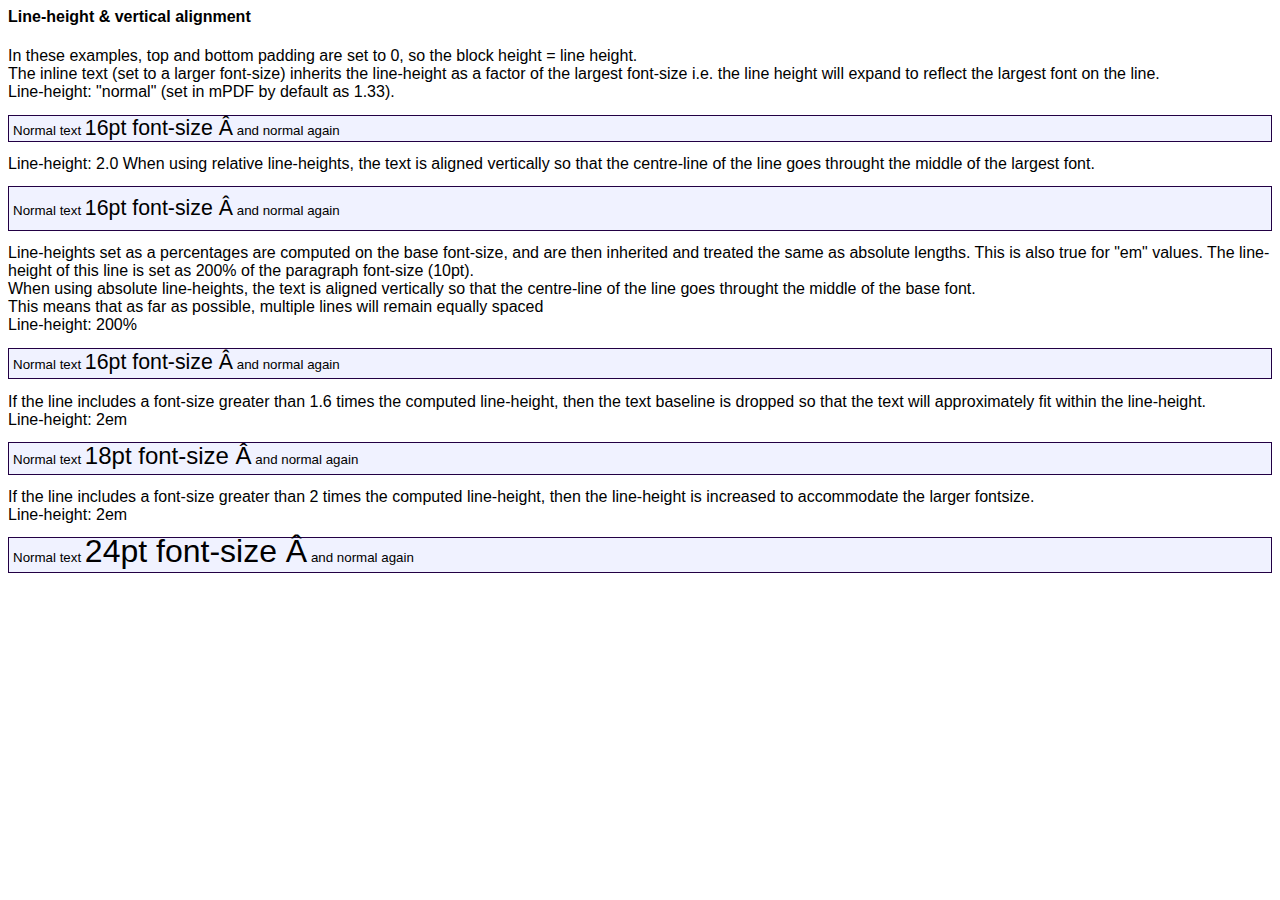
<file: web/mpdf/examples/example52_lineheight.htm>
<html>
<head>
<style>
body { font-family: Arial, Helvetica, sans-serif; }
.gradient {
	border:0.1mm solid #220044; 
	background-color: #f0f2ff;
	background-gradient: linear #c7cdde #f0f2ff 0 1 0 0.5;
}
</style>
</head>
<body>
<h4>Line-height & vertical alignment</h4>
<div>In these examples, top and bottom padding are set to 0, so the block height = line height.</div>
<div>The inline text (set to a larger font-size) inherits the line-height as a factor of the largest font-size i.e. the line height will expand to reflect the largest font on the line.<br />
Line-height: "normal" (set in mPDF by default as 1.33).</div>
<p class="gradient" style="font-size: 10pt; line-height: normal; padding: 0 0.3em;">Normal text <span style="font-size: 16pt;">16pt font-size &#194;</span> and normal again</p>

<div>Line-height: 2.0 When using relative line-heights, the text is aligned vertically so that the centre-line of the line goes throught the middle of the largest font.</div>
<p class="gradient" style="font-size: 10pt; line-height: 2.0; padding: 0 0.3em;">Normal text <span style="font-size: 16pt;">16pt font-size &#194;</span> and normal again</p>

<div>Line-heights set as a percentages are computed on the base font-size, and are then inherited and treated the same as absolute lengths. This is also true for "em" values. The line-height of this line is set as 200% of the paragraph font-size (10pt).<br />
When using absolute line-heights, the text is aligned vertically so that the centre-line of the line goes throught the middle of the base font.<br />
This means that as far as possible, multiple lines will remain equally spaced<br />
Line-height: 200% </div>
<p class="gradient" style="font-size: 10pt; line-height: 200%; padding: 0 0.3em;">Normal text <span style="font-size: 16pt;">16pt font-size &#194;</span> and normal again</p>

<div>If the line includes a font-size greater than 1.6 times the computed line-height, then the text baseline is dropped so that the text will approximately fit within the line-height.
<br />Line-height: 2em</div>
<p class="gradient" style="font-size: 10pt; line-height: 2em; padding: 0 0.3em;">Normal text <span style="font-size: 18pt;">18pt font-size &#194;</span> and normal again</p>

<div>If the line includes a font-size greater than 2 times the computed line-height, then the line-height is increased to accommodate the larger fontsize.<br />
Line-height: 2em</div>
<p class="gradient" style="font-size: 10pt; line-height: 2em; padding: 0 0.3em;">Normal text <span style="font-size: 24pt;">24pt font-size &#194;</span> and normal again</p>
</body>
</html>
</file>
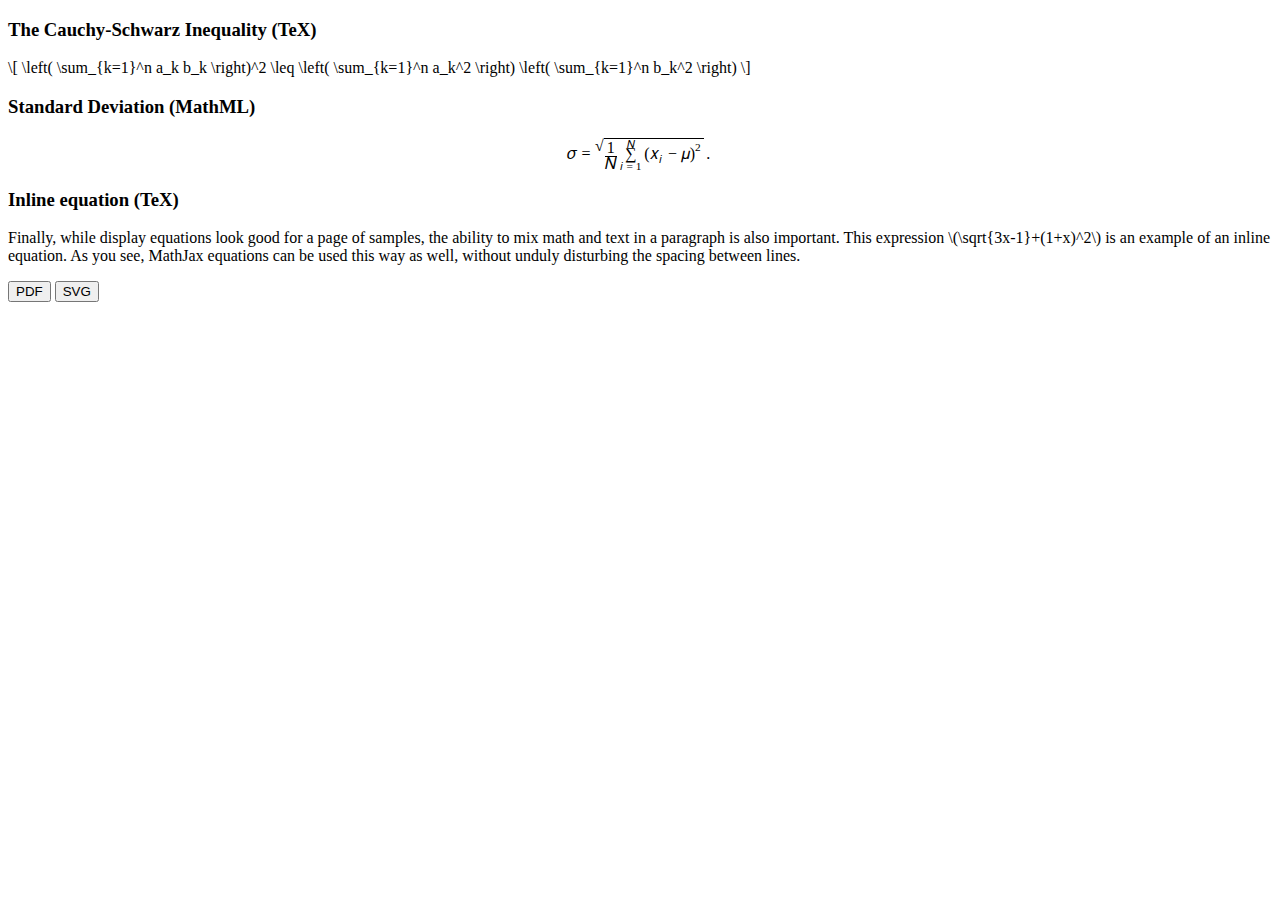
<file: web/mpdf/examples/MathJaxSample.htm>
<!DOCTYPE html>
<html>
<head>

<!-- This line adds MathJax to the page with default SVG output -->
<script type="text/javascript" src="http://cdn.mathjax.org/mathjax/latest/MathJax.js?config=TeX-AMS-MML_SVG"></script>

</head>
<body>

<h3>The Cauchy-Schwarz Inequality (TeX)</h3>
\[ \left( \sum_{k=1}^n a_k b_k \right)^2 \leq \left( \sum_{k=1}^n a_k^2 \right) \left( \sum_{k=1}^n b_k^2 \right) \]

<h3>Standard Deviation (MathML)</h3>
<math display="block"><mrow><mi>&#x03c3;</mi><mo>=</mo><msqrt><mrow><mfrac><mrow><mn>1</mn></mrow><mrow><mi>N</mi></mrow></mfrac><mstyle displaystyle="true"><mrow><munderover><mrow><mo>&#x2211;</mo></mrow><mrow><mi>i</mi><mo>=</mo><mn>1</mn></mrow><mrow><mi>N</mi></mrow></munderover><mrow><msup><mrow><mo stretchy="false">(</mo><msub><mrow><mi>x</mi></mrow><mrow><mi>i</mi></mrow></msub><mo>&#x2212;</mo><mi>&#x03bc;</mi><mo stretchy="false">)</mo></mrow><mrow><mn>2</mn></mrow></msup></mrow></mrow></mstyle></mrow></msqrt><mo>.</mo></mrow></math>

<h3>Inline equation (TeX)</h3>
<p>Finally, while display equations look good for a page of samples, the ability to mix math and text in a paragraph is also important. This expression \(\sqrt{3x-1}+(1+x)^2\) is an example of an inline equation.  As you see, MathJax equations can be used this way as well, without unduly disturbing the spacing between lines.</p>		

<!-- This block of code adds a button to send the processed HTML code to your script: MathJaxProcess.php -->
<div id="mpdf-create">
<form autocomplete="off" action="MathJaxProcess.php" method="POST" id="pdfform" onSubmit="document.getElementById('bodydata').value=encodeURIComponent(document.body.innerHTML);">
<input type="submit" value="PDF" name="PDF"/>
<input type="submit" value="SVG" name="SVG"/>
<input type="hidden" value="" id="bodydata" name="bodydata" />
</form>
</div>


</body>
</html>
</file>
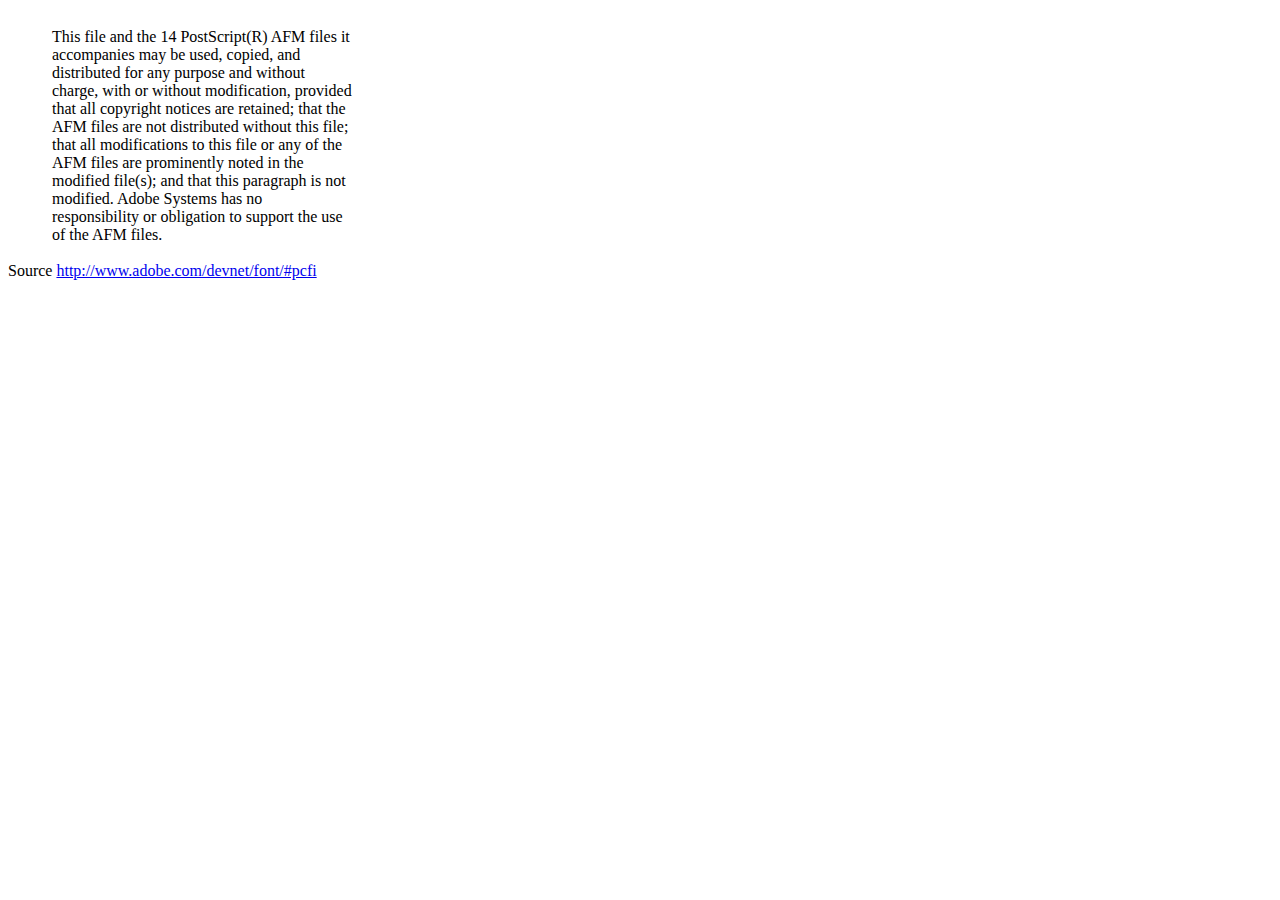
<file: controller/dompdf/lib/fonts/mustRead.html>
<html>
	<head>
		<meta http-equiv="content-type" content="text/html;charset=iso-8859-1">
		<meta name="generator" content="Adobe GoLive 4">
		<title>Core 14 AFM Files - ReadMe</title>
	</head>
	<body bgcolor="white">
		<font color="white">or</font>
		<table border="0" cellpadding="0" cellspacing="2">
			<tr>
				<td width="40"></td>
				<td width="300">This file and the 14 PostScript(R) AFM files it accompanies may be used, copied, and distributed for any purpose and without charge, with or without modification, provided that all copyright notices are retained; that the AFM files are not distributed without this file; that all modifications to this file or any of the AFM files are prominently noted in the modified file(s); and that this paragraph is not modified. Adobe Systems has no responsibility or obligation to support the use of the AFM files. <font color="white">Col</font></td>
			</tr>
		</table>
		<p>Source <a href="http://www.adobe.com/devnet/font/#pcfi">http://www.adobe.com/devnet/font/#pcfi</a></p>
</body>
</html>
</file>
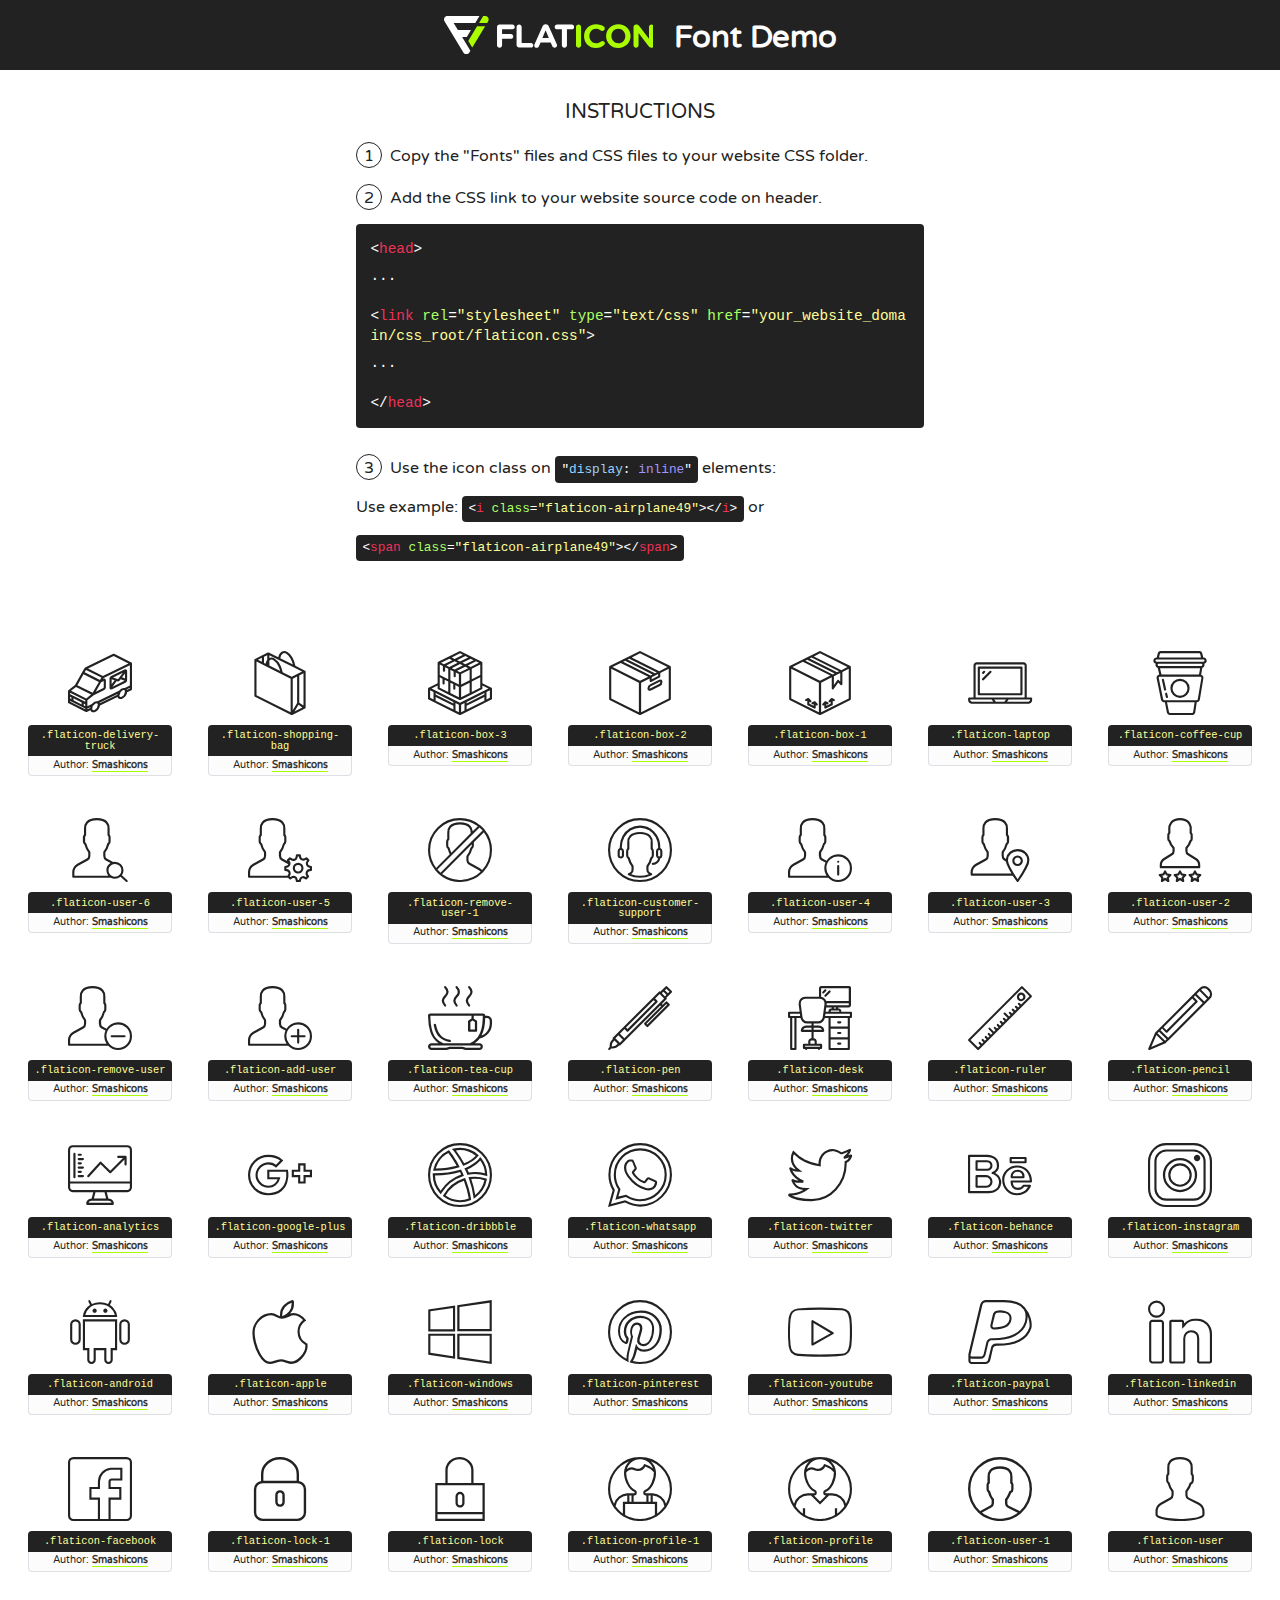
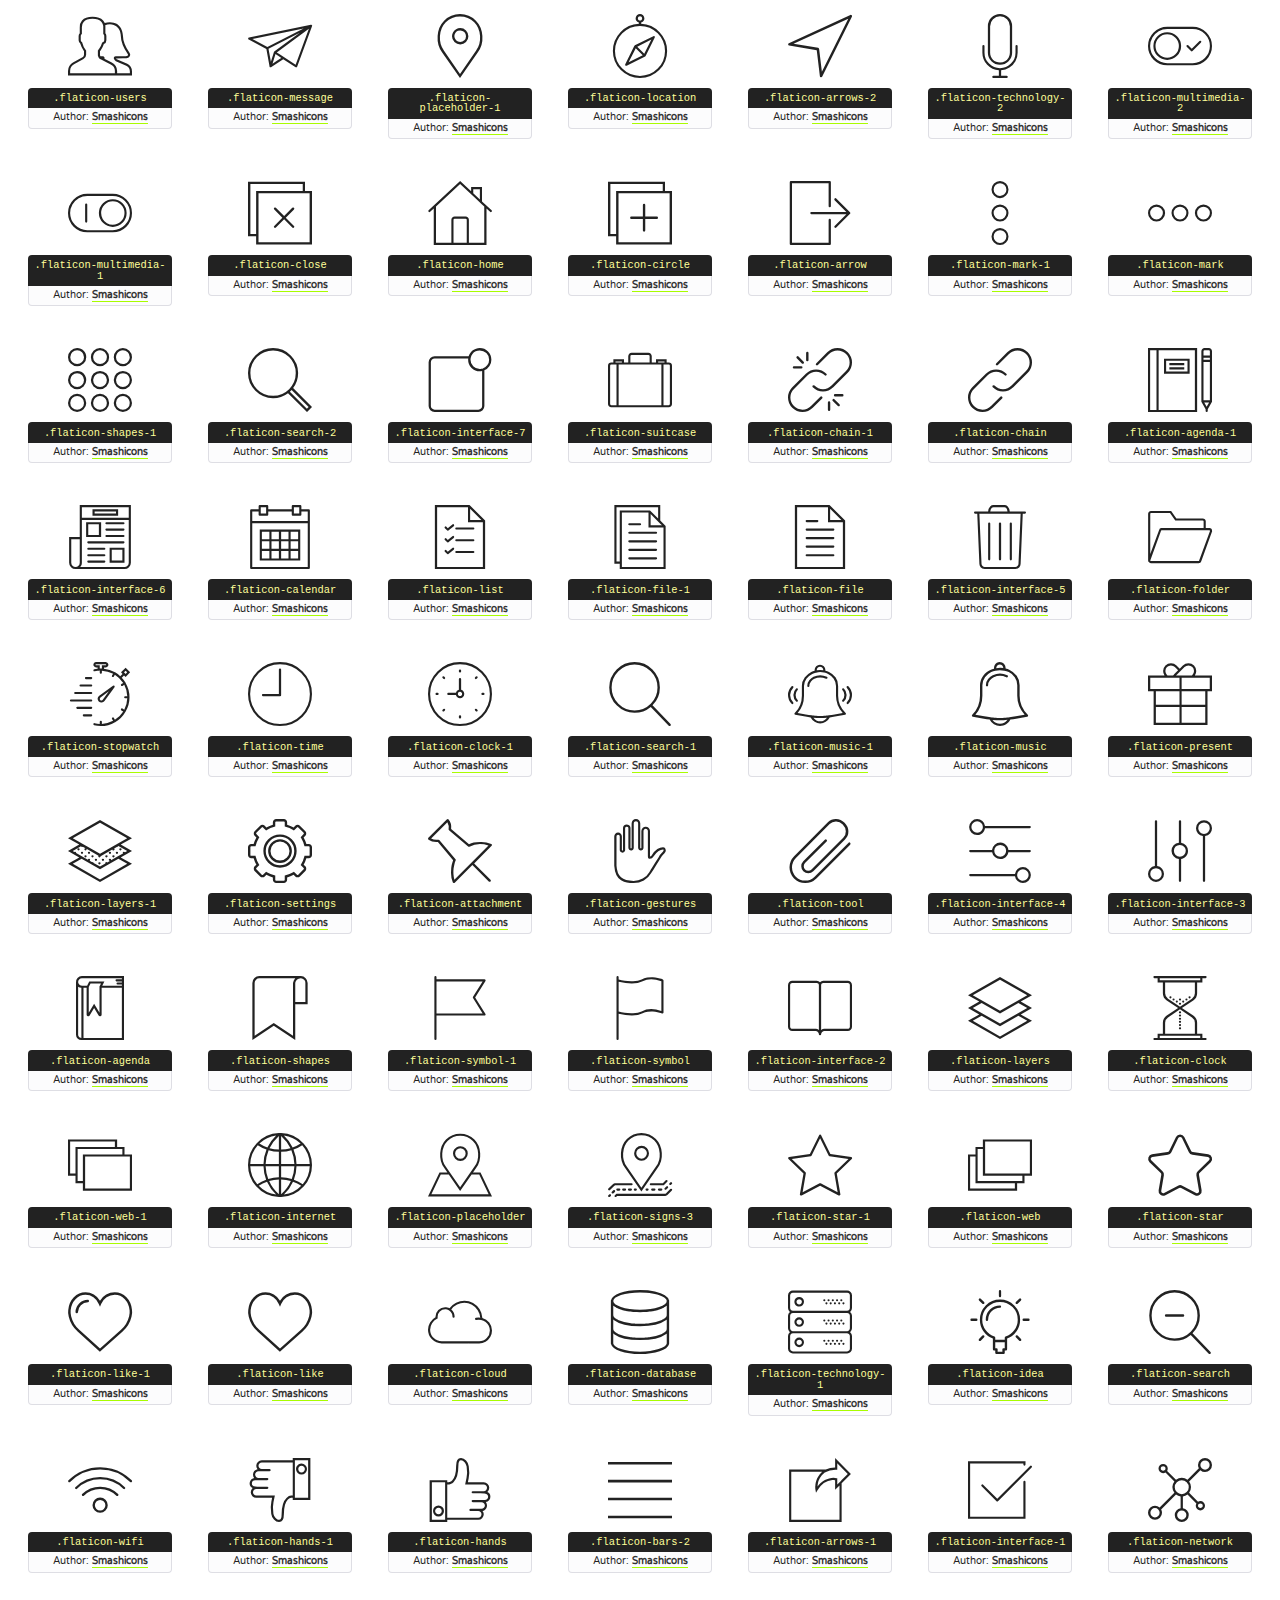
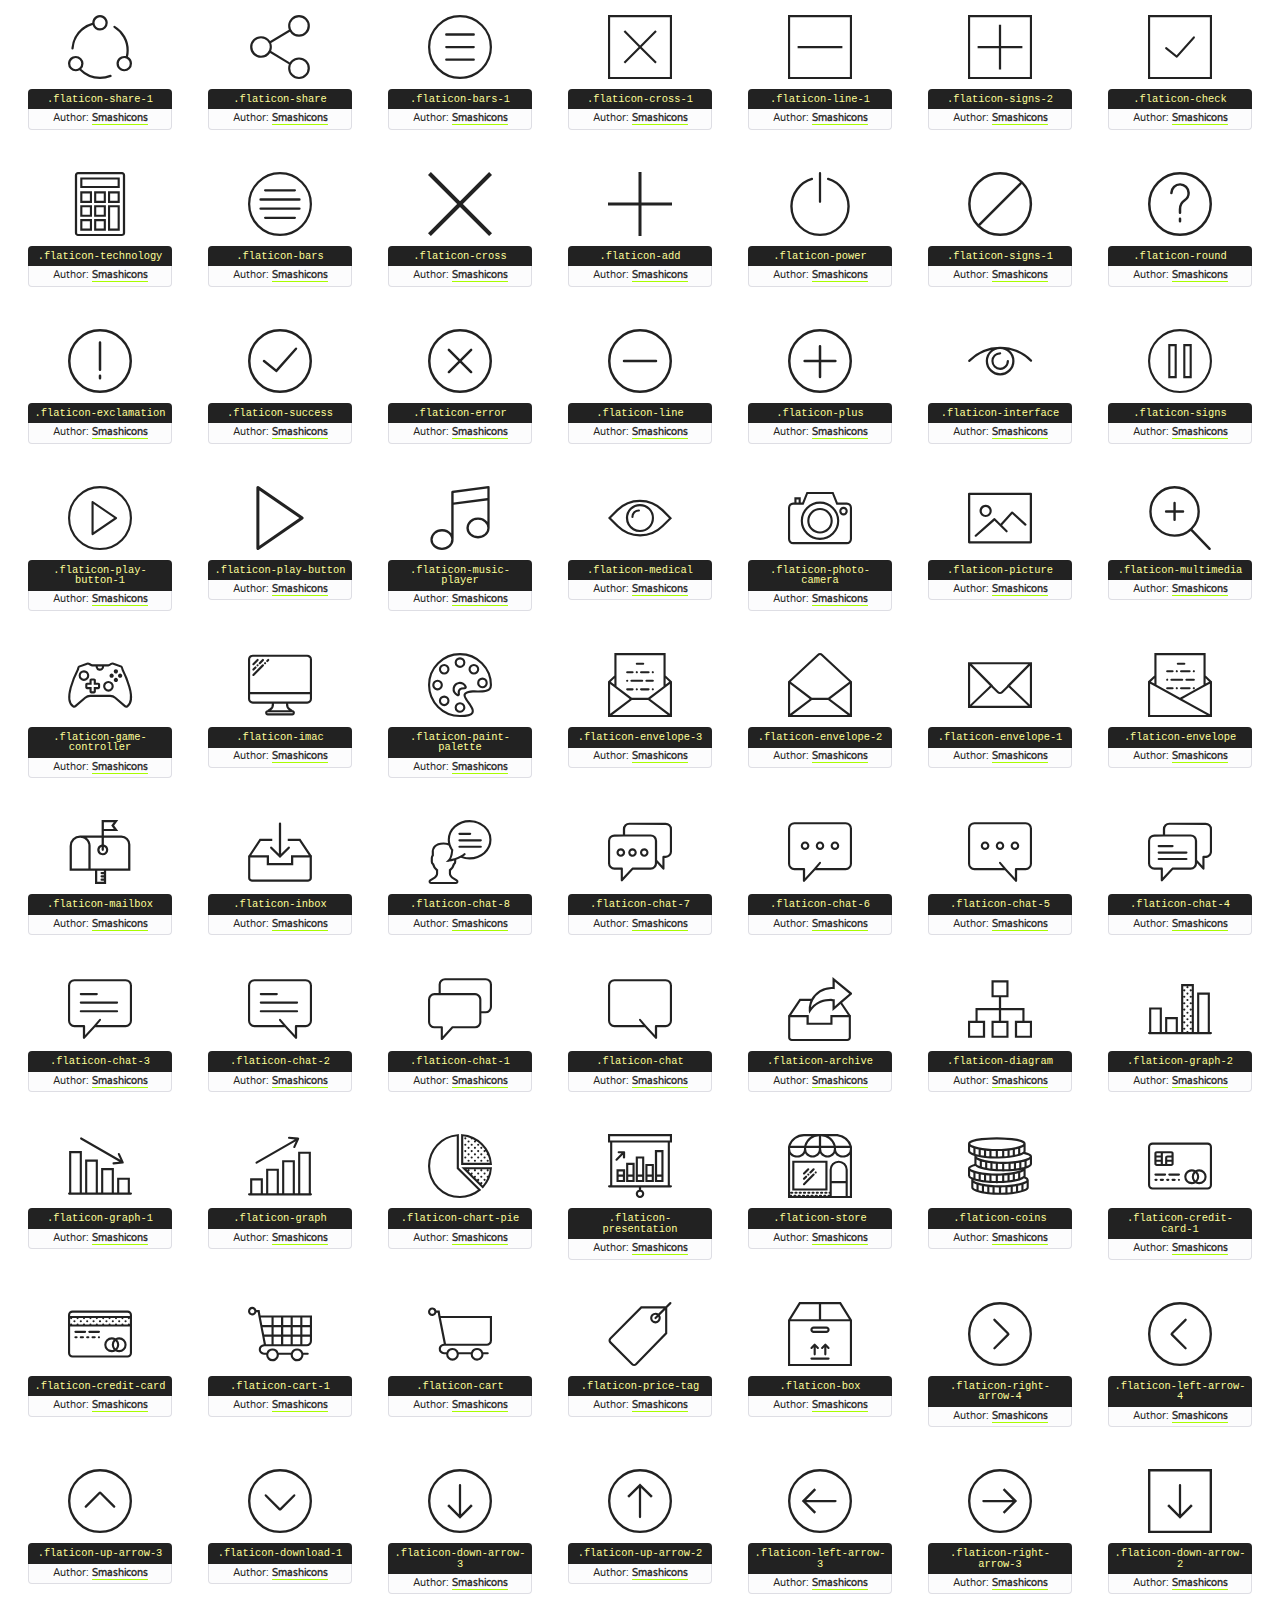
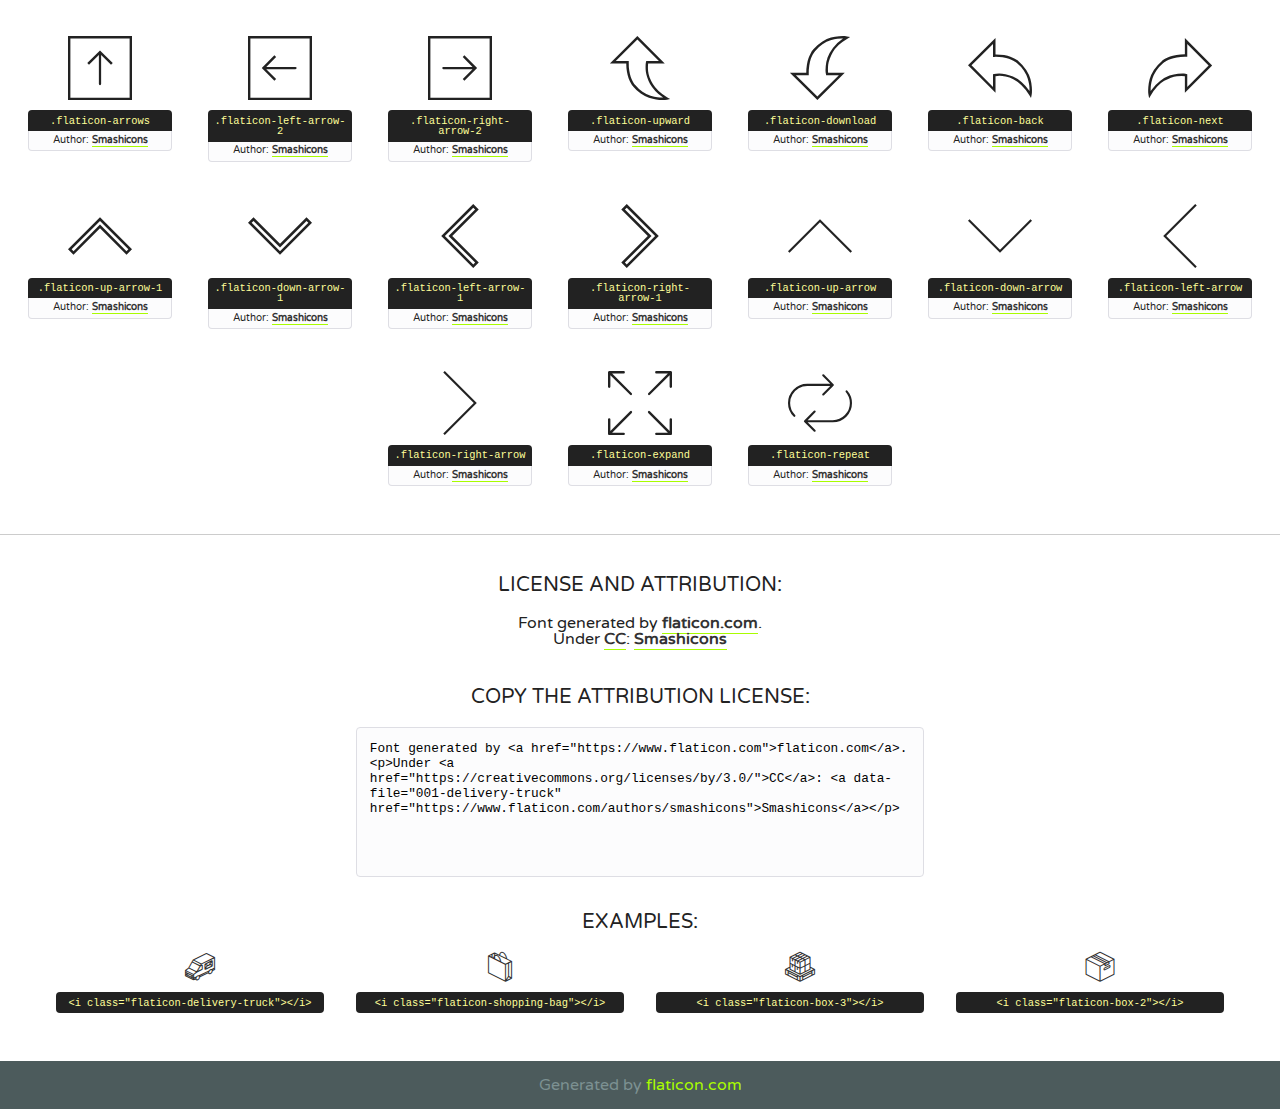
<file: web/assets/fonts/flaticon/flaticon.html>
<!DOCTYPE html>
<!--
  Flaticon icon font: Flaticon
  Creation date: 13/03/2018 03:24
-->
<html lang="en">
<!DOCTYPE html>
<html lang="en">

<head>
    <title>Flaticon WebFont</title>
    <link href="http://fonts.googleapis.com/css?family=Varela+Round" rel="stylesheet" type="text/css" />
    <link rel="stylesheet" type="text/css" href="flaticon.css">
    <meta charset="UTF-8">
    <style>
    html, body, div, span, applet, object, iframe,
    h1, h2, h3, h4, h5, h6, p, blockquote, pre,
    a, abbr, acronym, address, big, cite, code,
    del, dfn, em, img, ins, kbd, q, s, samp,
    small, strike, strong, sub, sup, tt, var,
    b, u, i, center,
    dl, dt, dd, ol, ul, li,
    fieldset, form, label, legend,
    table, caption, tbody, tfoot, thead, tr, th, td,
    article, aside, canvas, details, embed, 
    figure, figcaption, footer, header, hgroup, 
    menu, nav, output, ruby, section, summary,
    time, mark, audio, video {
        margin: 0;
        padding: 0;
        border: 0;
        font-size: 100%;
        font: inherit;
        vertical-align: baseline;
    }
    /* HTML5 display-role reset for older browsers */
    article, aside, details, figcaption, figure, 
    footer, header, hgroup, menu, nav, section {
        display: block;
    }
    body {
        line-height: 1;
    }
    ol, ul {
        list-style: none;
    }
    blockquote, q {
        quotes: none;
    }
    blockquote:before, blockquote:after,
    q:before, q:after {
        content: '';
        content: none;
    }
    table {
        border-collapse: collapse;
        border-spacing: 0;
    }
    body {
        font-family: 'Varela Round', Helvetica, Arial, sans-serif;
        font-size: 16px;
        color: #222;
    }
    a {
        color: #333;
        border-bottom: 1px solid #a9fd00;
        font-weight: bold;
        text-decoration: none;
    }
    * {
        -moz-box-sizing: border-box;
        -webkit-box-sizing: border-box;
        box-sizing: border-box;
        margin: 0;
        padding: 0;
    }
    [class^="flaticon-"]:before, [class*=" flaticon-"]:before, [class^="flaticon-"]:after, [class*=" flaticon-"]:after {
        font-family: Flaticon;
        font-size: 30px;
        font-style: normal;
        margin-left: 20px;
        color: #333;
    }
    .wrapper {
        max-width: 600px;
        margin: auto;
        padding: 0 1em;
    }
    .title {
        font-size: 1.25em;
        text-align: center;
        margin-bottom: 1em;
        text-transform: uppercase;
    }
    header {
        text-align: center;
        background-color: #222;
        color: #fff;
        padding: 1em;
    }
    header .logo {
        width: 210px;
        height: 38px;
        display: inline-block;
        vertical-align: middle;
        margin-right: 1em;
        border: none;
    }
    header strong {
        font-size: 1.95em;
        font-weight: bold;
        vertical-align: middle;
        margin-top: 5px;
        display: inline-block;
    }
    .demo {
        margin: 2em auto;
        line-height: 1.25em;
    }
    .demo ul li {
        margin-bottom: 1em;
    }
    .demo ul li .num {
        color: #222;
        border-radius: 20px;
        display: inline-block;
        width: 26px;
        padding: 3px;
        height: 26px;
        text-align: center;
        margin-right: 0.5em;
        border: 1px solid #222;
    }
    .demo ul li code {
        background-color: #222;
        border-radius: 4px;
        padding: 0.25em 0.5em;
        display: inline-block;
        color: #fff;
        font-family: Consolas,Monaco,Lucida Console,Liberation Mono,DejaVu Sans Mono,Bitstream Vera Sans Mono,Courier New, monospace;
        font-weight: lighter;
        margin-top: 1em;
        font-size: 0.8em;
        word-break: break-all;
    }
    .demo ul li code.big {
        padding: 1em;
        font-size: 0.9em;
    }
    .demo ul li code .red {
        color: #EF3159;
    }
    .demo ul li code .green {
        color: #ACFF65;
    }
    .demo ul li code .yellow {
        color: #FFFF99;
    }
    .demo ul li code .blue {
        color: #99D3FF;
    }
    .demo ul li code .purple {
        color: #A295FF;
    }
    .demo ul li code .dots {
        margin-top: 0.5em;
        display: block;
    }
    #glyphs {
        border-bottom: 1px solid #ccc;
        padding: 2em 0;
        text-align: center;
    }
    .glyph {
        display: inline-block;
        width: 9em;
        margin: 1em;
        text-align: center;
        vertical-align: top;
        background: #FFF;
    }
    .glyph .glyph-icon {
        padding: 10px;
        display: block;
        font-family:"Flaticon";
        font-size: 64px;
        line-height: 1;
    }
    .glyph .glyph-icon:before {
        font-size: 64px;
        color: #222;
        margin-left: 0;
    }
    .class-name {
        font-size: 0.65em;
        background-color: #222;
        color: #fff;
        border-radius: 4px 4px 0 0;
        padding: 0.5em;
        color: #FFFF99;
        font-family: Consolas,Monaco,Lucida Console,Liberation Mono,DejaVu Sans Mono,Bitstream Vera Sans Mono,Courier New, monospace;
    }
    .author-name {
        font-size: 0.6em;
        background-color: #fcfcfd;
        border: 1px solid #DEDEE4;
        border-top: 0;
        border-radius: 0 0 4px 4px;
        padding: 0.5em;
    }
    .class-name:last-child {
        font-size: 10px;
        color:#888;
    }
    .class-name:last-child a {
        font-size: 10px;
        color:#555;
    }
    .class-name:last-child a:hover {
        color:#a9fd00;
    }
    .glyph > input {
        display: block;
        width: 100px;
        margin: 5px auto;
        text-align: center;
        font-size: 12px;
        cursor: text;
    }
    .glyph > input.icon-input {
        font-family:"Flaticon";
        font-size: 16px;
        margin-bottom: 10px;
    }
    .attribution .title {
        margin-top: 2em;
    }
    .attribution textarea {
        background-color: #fcfcfd;
        padding: 1em;
        border: none;
        box-shadow: none;
        border: 1px solid #DEDEE4;
        border-radius: 4px;
        resize: none;
        width: 100%;
        height: 150px;
        font-size: 0.8em;
        font-family: Consolas,Monaco,Lucida Console,Liberation Mono,DejaVu Sans Mono,Bitstream Vera Sans Mono,Courier New, monospace;
        -webkit-appearance: none;
    }
    .iconsuse {
        margin: 2em auto;
        text-align: center;
        max-width: 1200px;
    }
    .iconsuse:after {
        content: '';
        display: table;
        clear: both;
    }
    .iconsuse .image {
        float: left;
        width: 25%;
        padding: 0 1em;
    }
    .iconsuse .image p {
        margin-bottom: 1em;
    }
    .iconsuse .image span {
        display: block;
        font-size: 0.65em;
        background-color: #222;
        color: #fff;
        border-radius: 4px;
        padding: 0.5em;
        color: #FFFF99;
        margin-top: 1em;
        font-family: Consolas,Monaco,Lucida Console,Liberation Mono,DejaVu Sans Mono,Bitstream Vera Sans Mono,Courier New, monospace;
    }
    #footer {
        text-align: center;
        background-color: #4C5B5C;
        color: #7c9192;
        padding: 1em;
    }
    #footer a {
        border: none;
        color: #a9fd00;
        font-weight: normal;
    }
    @media (max-width: 960px) {
        .iconsuse .image {
            width: 50%;
        }
    }
    @media (max-width: 560px) {
        .iconsuse .image {
            width: 100%;
        }
    }
    </style>
</head>

<body class="characters-off">

    <header>
        <a href="https://www.flaticon.com" target="_blank" class="logo">
            <svg version="1.1" xmlns="http://www.w3.org/2000/svg" xmlns:xlink="http://www.w3.org/1999/xlink" xmlns:a="http://ns.adobe.com/AdobeSVGViewerExtensions/3.0/" viewBox="0 0 560.875 102.036" enable-background="new 0 0 560.875 102.036" xml:space="preserve">
                <defs>
                </defs>
                <g>
                    <g class="letters">
                        <path fill="#ffffff" d="M141.596,29.675c0-3.777,2.985-6.767,6.764-6.767h34.438c3.426,0,6.15,2.728,6.15,6.15
                        c0,3.43-2.724,6.149-6.15,6.149h-27.674v13.091h23.719c3.429,0,6.151,2.724,6.151,6.15c0,3.43-2.723,6.149-6.151,6.149h-23.719
                        v17.574c0,3.773-2.986,6.761-6.764,6.761c-3.779,0-6.764-2.989-6.764-6.761V29.675z"></path>
                        <path fill="#ffffff" d="M193.844,29.149c0-3.781,2.985-6.767,6.764-6.767c3.776,0,6.763,2.985,6.763,6.767v42.957h25.039
                        c3.426,0,6.149,2.726,6.149,6.153c0,3.425-2.723,6.15-6.149,6.15h-31.802c-3.779,0-6.764-2.986-6.764-6.768V29.149z"></path>
                        <path fill="#ffffff" d="M241.891,75.71l21.438-48.407c1.492-3.341,4.215-5.357,7.906-5.357h0.792
                        c3.686,0,6.323,2.017,7.815,5.357l21.439,48.407c0.436,0.967,0.701,1.845,0.701,2.723c0,3.602-2.809,6.501-6.414,6.501
                        c-3.161,0-5.269-1.845-6.499-4.655l-4.132-9.661h-27.059l-4.301,10.102c-1.144,2.631-3.426,4.214-6.237,4.214
                        c-3.517,0-6.24-2.81-6.24-6.325C241.1,77.64,241.451,76.677,241.891,75.71z M279.932,58.666l-8.521-20.297l-8.526,20.297H279.932
                        z"></path>
                        <path fill="#ffffff" d="M314.864,35.387H301.86c-3.429,0-6.239-2.813-6.239-6.238c0-3.429,2.811-6.24,6.239-6.24h39.533
                        c3.426,0,6.237,2.811,6.237,6.24c0,3.425-2.811,6.238-6.237,6.238h-13.001v42.785c0,3.773-2.99,6.761-6.764,6.761
                        c-3.779,0-6.764-2.989-6.764-6.761V35.387z"></path>
                        <path fill="#A9FD00" d="M352.615,29.149c0-3.781,2.985-6.767,6.767-6.767c3.774,0,6.761,2.985,6.761,6.767v49.024
                        c0,3.773-2.987,6.761-6.761,6.761c-3.781,0-6.767-2.989-6.767-6.761V29.149z"></path>
                        <path fill="#A9FD00" d="M374.132,53.836v-0.179c0-17.481,13.178-31.801,32.065-31.801c9.22,0,15.459,2.458,20.557,6.238
                        c1.402,1.054,2.637,2.985,2.637,5.357c0,3.692-2.985,6.59-6.681,6.59c-1.845,0-3.071-0.702-4.044-1.319
                        c-3.776-2.813-7.729-4.393-12.562-4.393c-10.364,0-17.831,8.611-17.831,19.154v0.173c0,10.542,7.291,19.329,17.831,19.329
                        c5.715,0,9.492-1.756,13.359-4.834c1.049-0.874,2.458-1.491,4.039-1.491c3.429,0,6.325,2.813,6.325,6.236
                        c0,2.106-1.056,3.78-2.282,4.834c-5.539,4.834-12.036,7.733-21.878,7.733C387.572,85.464,374.132,71.493,374.132,53.836z"></path>
                        <path fill="#A9FD00" d="M433.009,53.836v-0.179c0-17.481,13.79-31.801,32.766-31.801c18.981,0,32.592,14.143,32.592,31.628v0.173
                        c0,17.483-13.785,31.807-32.769,31.807C446.625,85.464,433.009,71.32,433.009,53.836z M484.224,53.836v-0.179
                        c0-10.539-7.725-19.326-18.626-19.326c-10.893,0-18.449,8.611-18.449,19.154v0.173c0,10.542,7.73,19.329,18.626,19.329
                        C476.676,72.986,484.224,64.378,484.224,53.836z"></path>
                        <path fill="#A9FD00" d="M506.233,29.321c0-3.774,2.99-6.763,6.767-6.763h1.401c3.252,0,5.183,1.583,7.029,3.953l26.093,34.265
                        V29.059c0-3.692,2.99-6.677,6.681-6.677c3.683,0,6.671,2.985,6.671,6.677v48.934c0,3.78-2.987,6.765-6.764,6.765h-0.436
                        c-3.257,0-5.188-1.581-7.034-3.953l-27.056-35.492v32.944c0,3.687-2.985,6.676-6.678,6.676c-3.683,0-6.673-2.989-6.673-6.676
                        V29.321z"></path>
                    </g>
                    <g class="insignia">
                        <path fill="#ffffff" d="M48.372,56.137h12.517l11.156-18.537H37.186L25.688,18.539h57.825L94.668,0H9.271
                        C5.925,0,2.842,1.801,1.198,4.716c-1.644,2.907-1.593,6.482,0.134,9.343l50.38,83.501c1.678,2.781,4.689,4.476,7.938,4.476
                        c3.246,0,6.257-1.695,7.935-4.476l2.898-4.804L48.372,56.137z"></path>
                        <g class="i">
                            <path fill="#A9FD00" d="M93.575,18.539h0.031v0.004l21.652,0.004l2.705-4.488c1.727-2.861,1.778-6.436,0.133-9.343
                            C116.454,1.801,113.371,0,110.026,0h-5.294L93.575,18.539z"></path>
                            <polygon fill="#A9FD00" points="88.291,27.356 64.725,66.486 75.519,84.404 109.942,27.356"></polygon>
                        </g>
                    </g>
                </g>
            </svg>
        </a>
        <strong>Font Demo</strong>
    </header>


    <section class="demo wrapper">

        <p class="title">Instructions</p>

        <ul>
            <li>
                <span class="num">1</span>Copy the "Fonts" files and CSS files to your website CSS folder.
            </li>
            <li>
                <span class="num">2</span>Add the CSS link to your website source code on header.
                <code class="big">
                    &lt;<span class="red">head</span>&gt;
                    <br/><span class="dots">...</span>
                    <br/>&lt;<span class="red">link</span> <span class="green">rel</span>=<span class="yellow">"stylesheet"</span> <span class="green">type</span>=<span class="yellow">"text/css"</span> <span class="green">href</span>=<span class="yellow">"your_website_domain/css_root/flaticon.css"</span>&gt;
                    <br/><span class="dots">...</span>
                    <br/>&lt;/<span class="red">head</span>&gt;
                </code>
            </li>

            <li>
                <p>
                    <span class="num">3</span>Use the icon class on <code>"<span class="blue">display</span>:<span class="purple"> inline</span>"</code> elements:
                    <br />
                    Use example: <code>&lt;<span class="red">i</span> <span class="green">class</span>=<span class="yellow">&quot;flaticon-airplane49&quot;</span>&gt;&lt;/<span class="red">i</span>&gt;</code> or <code>&lt;<span class="red">span</span> <span class="green">class</span>=<span class="yellow">&quot;flaticon-airplane49&quot;</span>&gt;&lt;/<span class="red">span</span>&gt;</code>
            </li>
        </ul>

    </section>




   <section id="glyphs">          
    
      
        <div class="glyph"><div class="glyph-icon flaticon-delivery-truck"></div>
            <div class="class-name">.flaticon-delivery-truck</div>
            <div class="author-name">Author: <a data-file="001-delivery-truck" href="https://www.flaticon.com/authors/smashicons">Smashicons</a> </div> 
        </div>        
        
        <div class="glyph"><div class="glyph-icon flaticon-shopping-bag"></div>
            <div class="class-name">.flaticon-shopping-bag</div>
            <div class="author-name">Author: <a data-file="002-shopping-bag" href="https://www.flaticon.com/authors/smashicons">Smashicons</a> </div> 
        </div>        
        
        <div class="glyph"><div class="glyph-icon flaticon-box-3"></div>
            <div class="class-name">.flaticon-box-3</div>
            <div class="author-name">Author: <a data-file="003-box-3" href="https://www.flaticon.com/authors/smashicons">Smashicons</a> </div> 
        </div>        
        
        <div class="glyph"><div class="glyph-icon flaticon-box-2"></div>
            <div class="class-name">.flaticon-box-2</div>
            <div class="author-name">Author: <a data-file="004-box-2" href="https://www.flaticon.com/authors/smashicons">Smashicons</a> </div> 
        </div>        
        
        <div class="glyph"><div class="glyph-icon flaticon-box-1"></div>
            <div class="class-name">.flaticon-box-1</div>
            <div class="author-name">Author: <a data-file="005-box-1" href="https://www.flaticon.com/authors/smashicons">Smashicons</a> </div> 
        </div>        
        
        <div class="glyph"><div class="glyph-icon flaticon-laptop"></div>
            <div class="class-name">.flaticon-laptop</div>
            <div class="author-name">Author: <a data-file="006-laptop" href="https://www.flaticon.com/authors/smashicons">Smashicons</a> </div> 
        </div>        
        
        <div class="glyph"><div class="glyph-icon flaticon-coffee-cup"></div>
            <div class="class-name">.flaticon-coffee-cup</div>
            <div class="author-name">Author: <a data-file="007-coffee-cup" href="https://www.flaticon.com/authors/smashicons">Smashicons</a> </div> 
        </div>        
        
        <div class="glyph"><div class="glyph-icon flaticon-user-6"></div>
            <div class="class-name">.flaticon-user-6</div>
            <div class="author-name">Author: <a data-file="008-user-6" href="https://www.flaticon.com/authors/smashicons">Smashicons</a> </div> 
        </div>        
        
        <div class="glyph"><div class="glyph-icon flaticon-user-5"></div>
            <div class="class-name">.flaticon-user-5</div>
            <div class="author-name">Author: <a data-file="009-user-5" href="https://www.flaticon.com/authors/smashicons">Smashicons</a> </div> 
        </div>        
        
        <div class="glyph"><div class="glyph-icon flaticon-remove-user-1"></div>
            <div class="class-name">.flaticon-remove-user-1</div>
            <div class="author-name">Author: <a data-file="010-remove-user-1" href="https://www.flaticon.com/authors/smashicons">Smashicons</a> </div> 
        </div>        
        
        <div class="glyph"><div class="glyph-icon flaticon-customer-support"></div>
            <div class="class-name">.flaticon-customer-support</div>
            <div class="author-name">Author: <a data-file="011-customer-support" href="https://www.flaticon.com/authors/smashicons">Smashicons</a> </div> 
        </div>        
        
        <div class="glyph"><div class="glyph-icon flaticon-user-4"></div>
            <div class="class-name">.flaticon-user-4</div>
            <div class="author-name">Author: <a data-file="012-user-4" href="https://www.flaticon.com/authors/smashicons">Smashicons</a> </div> 
        </div>        
        
        <div class="glyph"><div class="glyph-icon flaticon-user-3"></div>
            <div class="class-name">.flaticon-user-3</div>
            <div class="author-name">Author: <a data-file="013-user-3" href="https://www.flaticon.com/authors/smashicons">Smashicons</a> </div> 
        </div>        
        
        <div class="glyph"><div class="glyph-icon flaticon-user-2"></div>
            <div class="class-name">.flaticon-user-2</div>
            <div class="author-name">Author: <a data-file="014-user-2" href="https://www.flaticon.com/authors/smashicons">Smashicons</a> </div> 
        </div>        
        
        <div class="glyph"><div class="glyph-icon flaticon-remove-user"></div>
            <div class="class-name">.flaticon-remove-user</div>
            <div class="author-name">Author: <a data-file="015-remove-user" href="https://www.flaticon.com/authors/smashicons">Smashicons</a> </div> 
        </div>        
        
        <div class="glyph"><div class="glyph-icon flaticon-add-user"></div>
            <div class="class-name">.flaticon-add-user</div>
            <div class="author-name">Author: <a data-file="016-add-user" href="https://www.flaticon.com/authors/smashicons">Smashicons</a> </div> 
        </div>        
        
        <div class="glyph"><div class="glyph-icon flaticon-tea-cup"></div>
            <div class="class-name">.flaticon-tea-cup</div>
            <div class="author-name">Author: <a data-file="017-tea-cup" href="https://www.flaticon.com/authors/smashicons">Smashicons</a> </div> 
        </div>        
        
        <div class="glyph"><div class="glyph-icon flaticon-pen"></div>
            <div class="class-name">.flaticon-pen</div>
            <div class="author-name">Author: <a data-file="018-pen" href="https://www.flaticon.com/authors/smashicons">Smashicons</a> </div> 
        </div>        
        
        <div class="glyph"><div class="glyph-icon flaticon-desk"></div>
            <div class="class-name">.flaticon-desk</div>
            <div class="author-name">Author: <a data-file="019-desk" href="https://www.flaticon.com/authors/smashicons">Smashicons</a> </div> 
        </div>        
        
        <div class="glyph"><div class="glyph-icon flaticon-ruler"></div>
            <div class="class-name">.flaticon-ruler</div>
            <div class="author-name">Author: <a data-file="020-ruler" href="https://www.flaticon.com/authors/smashicons">Smashicons</a> </div> 
        </div>        
        
        <div class="glyph"><div class="glyph-icon flaticon-pencil"></div>
            <div class="class-name">.flaticon-pencil</div>
            <div class="author-name">Author: <a data-file="021-pencil" href="https://www.flaticon.com/authors/smashicons">Smashicons</a> </div> 
        </div>        
        
        <div class="glyph"><div class="glyph-icon flaticon-analytics"></div>
            <div class="class-name">.flaticon-analytics</div>
            <div class="author-name">Author: <a data-file="022-analytics" href="https://www.flaticon.com/authors/smashicons">Smashicons</a> </div> 
        </div>        
        
        <div class="glyph"><div class="glyph-icon flaticon-google-plus"></div>
            <div class="class-name">.flaticon-google-plus</div>
            <div class="author-name">Author: <a data-file="023-google-plus" href="https://www.flaticon.com/authors/smashicons">Smashicons</a> </div> 
        </div>        
        
        <div class="glyph"><div class="glyph-icon flaticon-dribbble"></div>
            <div class="class-name">.flaticon-dribbble</div>
            <div class="author-name">Author: <a data-file="024-dribbble" href="https://www.flaticon.com/authors/smashicons">Smashicons</a> </div> 
        </div>        
        
        <div class="glyph"><div class="glyph-icon flaticon-whatsapp"></div>
            <div class="class-name">.flaticon-whatsapp</div>
            <div class="author-name">Author: <a data-file="025-whatsapp" href="https://www.flaticon.com/authors/smashicons">Smashicons</a> </div> 
        </div>        
        
        <div class="glyph"><div class="glyph-icon flaticon-twitter"></div>
            <div class="class-name">.flaticon-twitter</div>
            <div class="author-name">Author: <a data-file="026-twitter" href="https://www.flaticon.com/authors/smashicons">Smashicons</a> </div> 
        </div>        
        
        <div class="glyph"><div class="glyph-icon flaticon-behance"></div>
            <div class="class-name">.flaticon-behance</div>
            <div class="author-name">Author: <a data-file="027-behance" href="https://www.flaticon.com/authors/smashicons">Smashicons</a> </div> 
        </div>        
        
        <div class="glyph"><div class="glyph-icon flaticon-instagram"></div>
            <div class="class-name">.flaticon-instagram</div>
            <div class="author-name">Author: <a data-file="028-instagram" href="https://www.flaticon.com/authors/smashicons">Smashicons</a> </div> 
        </div>        
        
        <div class="glyph"><div class="glyph-icon flaticon-android"></div>
            <div class="class-name">.flaticon-android</div>
            <div class="author-name">Author: <a data-file="029-android" href="https://www.flaticon.com/authors/smashicons">Smashicons</a> </div> 
        </div>        
        
        <div class="glyph"><div class="glyph-icon flaticon-apple"></div>
            <div class="class-name">.flaticon-apple</div>
            <div class="author-name">Author: <a data-file="030-apple" href="https://www.flaticon.com/authors/smashicons">Smashicons</a> </div> 
        </div>        
        
        <div class="glyph"><div class="glyph-icon flaticon-windows"></div>
            <div class="class-name">.flaticon-windows</div>
            <div class="author-name">Author: <a data-file="031-windows" href="https://www.flaticon.com/authors/smashicons">Smashicons</a> </div> 
        </div>        
        
        <div class="glyph"><div class="glyph-icon flaticon-pinterest"></div>
            <div class="class-name">.flaticon-pinterest</div>
            <div class="author-name">Author: <a data-file="032-pinterest" href="https://www.flaticon.com/authors/smashicons">Smashicons</a> </div> 
        </div>        
        
        <div class="glyph"><div class="glyph-icon flaticon-youtube"></div>
            <div class="class-name">.flaticon-youtube</div>
            <div class="author-name">Author: <a data-file="033-youtube" href="https://www.flaticon.com/authors/smashicons">Smashicons</a> </div> 
        </div>        
        
        <div class="glyph"><div class="glyph-icon flaticon-paypal"></div>
            <div class="class-name">.flaticon-paypal</div>
            <div class="author-name">Author: <a data-file="034-paypal" href="https://www.flaticon.com/authors/smashicons">Smashicons</a> </div> 
        </div>        
        
        <div class="glyph"><div class="glyph-icon flaticon-linkedin"></div>
            <div class="class-name">.flaticon-linkedin</div>
            <div class="author-name">Author: <a data-file="035-linkedin" href="https://www.flaticon.com/authors/smashicons">Smashicons</a> </div> 
        </div>        
        
        <div class="glyph"><div class="glyph-icon flaticon-facebook"></div>
            <div class="class-name">.flaticon-facebook</div>
            <div class="author-name">Author: <a data-file="036-facebook" href="https://www.flaticon.com/authors/smashicons">Smashicons</a> </div> 
        </div>        
        
        <div class="glyph"><div class="glyph-icon flaticon-lock-1"></div>
            <div class="class-name">.flaticon-lock-1</div>
            <div class="author-name">Author: <a data-file="037-lock-1" href="https://www.flaticon.com/authors/smashicons">Smashicons</a> </div> 
        </div>        
        
        <div class="glyph"><div class="glyph-icon flaticon-lock"></div>
            <div class="class-name">.flaticon-lock</div>
            <div class="author-name">Author: <a data-file="038-lock" href="https://www.flaticon.com/authors/smashicons">Smashicons</a> </div> 
        </div>        
        
        <div class="glyph"><div class="glyph-icon flaticon-profile-1"></div>
            <div class="class-name">.flaticon-profile-1</div>
            <div class="author-name">Author: <a data-file="039-profile-1" href="https://www.flaticon.com/authors/smashicons">Smashicons</a> </div> 
        </div>        
        
        <div class="glyph"><div class="glyph-icon flaticon-profile"></div>
            <div class="class-name">.flaticon-profile</div>
            <div class="author-name">Author: <a data-file="040-profile" href="https://www.flaticon.com/authors/smashicons">Smashicons</a> </div> 
        </div>        
        
        <div class="glyph"><div class="glyph-icon flaticon-user-1"></div>
            <div class="class-name">.flaticon-user-1</div>
            <div class="author-name">Author: <a data-file="041-user-1" href="https://www.flaticon.com/authors/smashicons">Smashicons</a> </div> 
        </div>        
        
        <div class="glyph"><div class="glyph-icon flaticon-user"></div>
            <div class="class-name">.flaticon-user</div>
            <div class="author-name">Author: <a data-file="042-user" href="https://www.flaticon.com/authors/smashicons">Smashicons</a> </div> 
        </div>        
        
        <div class="glyph"><div class="glyph-icon flaticon-users"></div>
            <div class="class-name">.flaticon-users</div>
            <div class="author-name">Author: <a data-file="043-users" href="https://www.flaticon.com/authors/smashicons">Smashicons</a> </div> 
        </div>        
        
        <div class="glyph"><div class="glyph-icon flaticon-message"></div>
            <div class="class-name">.flaticon-message</div>
            <div class="author-name">Author: <a data-file="044-message" href="https://www.flaticon.com/authors/smashicons">Smashicons</a> </div> 
        </div>        
        
        <div class="glyph"><div class="glyph-icon flaticon-placeholder-1"></div>
            <div class="class-name">.flaticon-placeholder-1</div>
            <div class="author-name">Author: <a data-file="045-placeholder-1" href="https://www.flaticon.com/authors/smashicons">Smashicons</a> </div> 
        </div>        
        
        <div class="glyph"><div class="glyph-icon flaticon-location"></div>
            <div class="class-name">.flaticon-location</div>
            <div class="author-name">Author: <a data-file="046-location" href="https://www.flaticon.com/authors/smashicons">Smashicons</a> </div> 
        </div>        
        
        <div class="glyph"><div class="glyph-icon flaticon-arrows-2"></div>
            <div class="class-name">.flaticon-arrows-2</div>
            <div class="author-name">Author: <a data-file="047-arrows-2" href="https://www.flaticon.com/authors/smashicons">Smashicons</a> </div> 
        </div>        
        
        <div class="glyph"><div class="glyph-icon flaticon-technology-2"></div>
            <div class="class-name">.flaticon-technology-2</div>
            <div class="author-name">Author: <a data-file="048-technology-2" href="https://www.flaticon.com/authors/smashicons">Smashicons</a> </div> 
        </div>        
        
        <div class="glyph"><div class="glyph-icon flaticon-multimedia-2"></div>
            <div class="class-name">.flaticon-multimedia-2</div>
            <div class="author-name">Author: <a data-file="049-multimedia-2" href="https://www.flaticon.com/authors/smashicons">Smashicons</a> </div> 
        </div>        
        
        <div class="glyph"><div class="glyph-icon flaticon-multimedia-1"></div>
            <div class="class-name">.flaticon-multimedia-1</div>
            <div class="author-name">Author: <a data-file="050-multimedia-1" href="https://www.flaticon.com/authors/smashicons">Smashicons</a> </div> 
        </div>        
        
        <div class="glyph"><div class="glyph-icon flaticon-close"></div>
            <div class="class-name">.flaticon-close</div>
            <div class="author-name">Author: <a data-file="051-close" href="https://www.flaticon.com/authors/smashicons">Smashicons</a> </div> 
        </div>        
        
        <div class="glyph"><div class="glyph-icon flaticon-home"></div>
            <div class="class-name">.flaticon-home</div>
            <div class="author-name">Author: <a data-file="052-home" href="https://www.flaticon.com/authors/smashicons">Smashicons</a> </div> 
        </div>        
        
        <div class="glyph"><div class="glyph-icon flaticon-circle"></div>
            <div class="class-name">.flaticon-circle</div>
            <div class="author-name">Author: <a data-file="053-circle" href="https://www.flaticon.com/authors/smashicons">Smashicons</a> </div> 
        </div>        
        
        <div class="glyph"><div class="glyph-icon flaticon-arrow"></div>
            <div class="class-name">.flaticon-arrow</div>
            <div class="author-name">Author: <a data-file="054-arrow" href="https://www.flaticon.com/authors/smashicons">Smashicons</a> </div> 
        </div>        
        
        <div class="glyph"><div class="glyph-icon flaticon-mark-1"></div>
            <div class="class-name">.flaticon-mark-1</div>
            <div class="author-name">Author: <a data-file="055-mark-1" href="https://www.flaticon.com/authors/smashicons">Smashicons</a> </div> 
        </div>        
        
        <div class="glyph"><div class="glyph-icon flaticon-mark"></div>
            <div class="class-name">.flaticon-mark</div>
            <div class="author-name">Author: <a data-file="056-mark" href="https://www.flaticon.com/authors/smashicons">Smashicons</a> </div> 
        </div>        
        
        <div class="glyph"><div class="glyph-icon flaticon-shapes-1"></div>
            <div class="class-name">.flaticon-shapes-1</div>
            <div class="author-name">Author: <a data-file="057-shapes-1" href="https://www.flaticon.com/authors/smashicons">Smashicons</a> </div> 
        </div>        
        
        <div class="glyph"><div class="glyph-icon flaticon-search-2"></div>
            <div class="class-name">.flaticon-search-2</div>
            <div class="author-name">Author: <a data-file="058-search-2" href="https://www.flaticon.com/authors/smashicons">Smashicons</a> </div> 
        </div>        
        
        <div class="glyph"><div class="glyph-icon flaticon-interface-7"></div>
            <div class="class-name">.flaticon-interface-7</div>
            <div class="author-name">Author: <a data-file="059-interface-7" href="https://www.flaticon.com/authors/smashicons">Smashicons</a> </div> 
        </div>        
        
        <div class="glyph"><div class="glyph-icon flaticon-suitcase"></div>
            <div class="class-name">.flaticon-suitcase</div>
            <div class="author-name">Author: <a data-file="060-suitcase" href="https://www.flaticon.com/authors/smashicons">Smashicons</a> </div> 
        </div>        
        
        <div class="glyph"><div class="glyph-icon flaticon-chain-1"></div>
            <div class="class-name">.flaticon-chain-1</div>
            <div class="author-name">Author: <a data-file="061-chain-1" href="https://www.flaticon.com/authors/smashicons">Smashicons</a> </div> 
        </div>        
        
        <div class="glyph"><div class="glyph-icon flaticon-chain"></div>
            <div class="class-name">.flaticon-chain</div>
            <div class="author-name">Author: <a data-file="062-chain" href="https://www.flaticon.com/authors/smashicons">Smashicons</a> </div> 
        </div>        
        
        <div class="glyph"><div class="glyph-icon flaticon-agenda-1"></div>
            <div class="class-name">.flaticon-agenda-1</div>
            <div class="author-name">Author: <a data-file="063-agenda-1" href="https://www.flaticon.com/authors/smashicons">Smashicons</a> </div> 
        </div>        
        
        <div class="glyph"><div class="glyph-icon flaticon-interface-6"></div>
            <div class="class-name">.flaticon-interface-6</div>
            <div class="author-name">Author: <a data-file="064-interface-6" href="https://www.flaticon.com/authors/smashicons">Smashicons</a> </div> 
        </div>        
        
        <div class="glyph"><div class="glyph-icon flaticon-calendar"></div>
            <div class="class-name">.flaticon-calendar</div>
            <div class="author-name">Author: <a data-file="065-calendar" href="https://www.flaticon.com/authors/smashicons">Smashicons</a> </div> 
        </div>        
        
        <div class="glyph"><div class="glyph-icon flaticon-list"></div>
            <div class="class-name">.flaticon-list</div>
            <div class="author-name">Author: <a data-file="066-list" href="https://www.flaticon.com/authors/smashicons">Smashicons</a> </div> 
        </div>        
        
        <div class="glyph"><div class="glyph-icon flaticon-file-1"></div>
            <div class="class-name">.flaticon-file-1</div>
            <div class="author-name">Author: <a data-file="067-file-1" href="https://www.flaticon.com/authors/smashicons">Smashicons</a> </div> 
        </div>        
        
        <div class="glyph"><div class="glyph-icon flaticon-file"></div>
            <div class="class-name">.flaticon-file</div>
            <div class="author-name">Author: <a data-file="068-file" href="https://www.flaticon.com/authors/smashicons">Smashicons</a> </div> 
        </div>        
        
        <div class="glyph"><div class="glyph-icon flaticon-interface-5"></div>
            <div class="class-name">.flaticon-interface-5</div>
            <div class="author-name">Author: <a data-file="069-interface-5" href="https://www.flaticon.com/authors/smashicons">Smashicons</a> </div> 
        </div>        
        
        <div class="glyph"><div class="glyph-icon flaticon-folder"></div>
            <div class="class-name">.flaticon-folder</div>
            <div class="author-name">Author: <a data-file="070-folder" href="https://www.flaticon.com/authors/smashicons">Smashicons</a> </div> 
        </div>        
        
        <div class="glyph"><div class="glyph-icon flaticon-stopwatch"></div>
            <div class="class-name">.flaticon-stopwatch</div>
            <div class="author-name">Author: <a data-file="071-stopwatch" href="https://www.flaticon.com/authors/smashicons">Smashicons</a> </div> 
        </div>        
        
        <div class="glyph"><div class="glyph-icon flaticon-time"></div>
            <div class="class-name">.flaticon-time</div>
            <div class="author-name">Author: <a data-file="072-time" href="https://www.flaticon.com/authors/smashicons">Smashicons</a> </div> 
        </div>        
        
        <div class="glyph"><div class="glyph-icon flaticon-clock-1"></div>
            <div class="class-name">.flaticon-clock-1</div>
            <div class="author-name">Author: <a data-file="073-clock-1" href="https://www.flaticon.com/authors/smashicons">Smashicons</a> </div> 
        </div>        
        
        <div class="glyph"><div class="glyph-icon flaticon-search-1"></div>
            <div class="class-name">.flaticon-search-1</div>
            <div class="author-name">Author: <a data-file="074-search-1" href="https://www.flaticon.com/authors/smashicons">Smashicons</a> </div> 
        </div>        
        
        <div class="glyph"><div class="glyph-icon flaticon-music-1"></div>
            <div class="class-name">.flaticon-music-1</div>
            <div class="author-name">Author: <a data-file="075-music-1" href="https://www.flaticon.com/authors/smashicons">Smashicons</a> </div> 
        </div>        
        
        <div class="glyph"><div class="glyph-icon flaticon-music"></div>
            <div class="class-name">.flaticon-music</div>
            <div class="author-name">Author: <a data-file="076-music" href="https://www.flaticon.com/authors/smashicons">Smashicons</a> </div> 
        </div>        
        
        <div class="glyph"><div class="glyph-icon flaticon-present"></div>
            <div class="class-name">.flaticon-present</div>
            <div class="author-name">Author: <a data-file="077-present" href="https://www.flaticon.com/authors/smashicons">Smashicons</a> </div> 
        </div>        
        
        <div class="glyph"><div class="glyph-icon flaticon-layers-1"></div>
            <div class="class-name">.flaticon-layers-1</div>
            <div class="author-name">Author: <a data-file="078-layers-1" href="https://www.flaticon.com/authors/smashicons">Smashicons</a> </div> 
        </div>        
        
        <div class="glyph"><div class="glyph-icon flaticon-settings"></div>
            <div class="class-name">.flaticon-settings</div>
            <div class="author-name">Author: <a data-file="079-settings" href="https://www.flaticon.com/authors/smashicons">Smashicons</a> </div> 
        </div>        
        
        <div class="glyph"><div class="glyph-icon flaticon-attachment"></div>
            <div class="class-name">.flaticon-attachment</div>
            <div class="author-name">Author: <a data-file="080-attachment" href="https://www.flaticon.com/authors/smashicons">Smashicons</a> </div> 
        </div>        
        
        <div class="glyph"><div class="glyph-icon flaticon-gestures"></div>
            <div class="class-name">.flaticon-gestures</div>
            <div class="author-name">Author: <a data-file="081-gestures" href="https://www.flaticon.com/authors/smashicons">Smashicons</a> </div> 
        </div>        
        
        <div class="glyph"><div class="glyph-icon flaticon-tool"></div>
            <div class="class-name">.flaticon-tool</div>
            <div class="author-name">Author: <a data-file="082-tool" href="https://www.flaticon.com/authors/smashicons">Smashicons</a> </div> 
        </div>        
        
        <div class="glyph"><div class="glyph-icon flaticon-interface-4"></div>
            <div class="class-name">.flaticon-interface-4</div>
            <div class="author-name">Author: <a data-file="083-interface-4" href="https://www.flaticon.com/authors/smashicons">Smashicons</a> </div> 
        </div>        
        
        <div class="glyph"><div class="glyph-icon flaticon-interface-3"></div>
            <div class="class-name">.flaticon-interface-3</div>
            <div class="author-name">Author: <a data-file="084-interface-3" href="https://www.flaticon.com/authors/smashicons">Smashicons</a> </div> 
        </div>        
        
        <div class="glyph"><div class="glyph-icon flaticon-agenda"></div>
            <div class="class-name">.flaticon-agenda</div>
            <div class="author-name">Author: <a data-file="085-agenda" href="https://www.flaticon.com/authors/smashicons">Smashicons</a> </div> 
        </div>        
        
        <div class="glyph"><div class="glyph-icon flaticon-shapes"></div>
            <div class="class-name">.flaticon-shapes</div>
            <div class="author-name">Author: <a data-file="086-shapes" href="https://www.flaticon.com/authors/smashicons">Smashicons</a> </div> 
        </div>        
        
        <div class="glyph"><div class="glyph-icon flaticon-symbol-1"></div>
            <div class="class-name">.flaticon-symbol-1</div>
            <div class="author-name">Author: <a data-file="087-symbol-1" href="https://www.flaticon.com/authors/smashicons">Smashicons</a> </div> 
        </div>        
        
        <div class="glyph"><div class="glyph-icon flaticon-symbol"></div>
            <div class="class-name">.flaticon-symbol</div>
            <div class="author-name">Author: <a data-file="088-symbol" href="https://www.flaticon.com/authors/smashicons">Smashicons</a> </div> 
        </div>        
        
        <div class="glyph"><div class="glyph-icon flaticon-interface-2"></div>
            <div class="class-name">.flaticon-interface-2</div>
            <div class="author-name">Author: <a data-file="089-interface-2" href="https://www.flaticon.com/authors/smashicons">Smashicons</a> </div> 
        </div>        
        
        <div class="glyph"><div class="glyph-icon flaticon-layers"></div>
            <div class="class-name">.flaticon-layers</div>
            <div class="author-name">Author: <a data-file="090-layers" href="https://www.flaticon.com/authors/smashicons">Smashicons</a> </div> 
        </div>        
        
        <div class="glyph"><div class="glyph-icon flaticon-clock"></div>
            <div class="class-name">.flaticon-clock</div>
            <div class="author-name">Author: <a data-file="091-clock" href="https://www.flaticon.com/authors/smashicons">Smashicons</a> </div> 
        </div>        
        
        <div class="glyph"><div class="glyph-icon flaticon-web-1"></div>
            <div class="class-name">.flaticon-web-1</div>
            <div class="author-name">Author: <a data-file="092-web-1" href="https://www.flaticon.com/authors/smashicons">Smashicons</a> </div> 
        </div>        
        
        <div class="glyph"><div class="glyph-icon flaticon-internet"></div>
            <div class="class-name">.flaticon-internet</div>
            <div class="author-name">Author: <a data-file="093-internet" href="https://www.flaticon.com/authors/smashicons">Smashicons</a> </div> 
        </div>        
        
        <div class="glyph"><div class="glyph-icon flaticon-placeholder"></div>
            <div class="class-name">.flaticon-placeholder</div>
            <div class="author-name">Author: <a data-file="094-placeholder" href="https://www.flaticon.com/authors/smashicons">Smashicons</a> </div> 
        </div>        
        
        <div class="glyph"><div class="glyph-icon flaticon-signs-3"></div>
            <div class="class-name">.flaticon-signs-3</div>
            <div class="author-name">Author: <a data-file="095-signs-3" href="https://www.flaticon.com/authors/smashicons">Smashicons</a> </div> 
        </div>        
        
        <div class="glyph"><div class="glyph-icon flaticon-star-1"></div>
            <div class="class-name">.flaticon-star-1</div>
            <div class="author-name">Author: <a data-file="096-star-1" href="https://www.flaticon.com/authors/smashicons">Smashicons</a> </div> 
        </div>        
        
        <div class="glyph"><div class="glyph-icon flaticon-web"></div>
            <div class="class-name">.flaticon-web</div>
            <div class="author-name">Author: <a data-file="097-web" href="https://www.flaticon.com/authors/smashicons">Smashicons</a> </div> 
        </div>        
        
        <div class="glyph"><div class="glyph-icon flaticon-star"></div>
            <div class="class-name">.flaticon-star</div>
            <div class="author-name">Author: <a data-file="098-star" href="https://www.flaticon.com/authors/smashicons">Smashicons</a> </div> 
        </div>        
        
        <div class="glyph"><div class="glyph-icon flaticon-like-1"></div>
            <div class="class-name">.flaticon-like-1</div>
            <div class="author-name">Author: <a data-file="099-like-1" href="https://www.flaticon.com/authors/smashicons">Smashicons</a> </div> 
        </div>        
        
        <div class="glyph"><div class="glyph-icon flaticon-like"></div>
            <div class="class-name">.flaticon-like</div>
            <div class="author-name">Author: <a data-file="100-like" href="https://www.flaticon.com/authors/smashicons">Smashicons</a> </div> 
        </div>        
        
        <div class="glyph"><div class="glyph-icon flaticon-cloud"></div>
            <div class="class-name">.flaticon-cloud</div>
            <div class="author-name">Author: <a data-file="101-cloud" href="https://www.flaticon.com/authors/smashicons">Smashicons</a> </div> 
        </div>        
        
        <div class="glyph"><div class="glyph-icon flaticon-database"></div>
            <div class="class-name">.flaticon-database</div>
            <div class="author-name">Author: <a data-file="102-database" href="https://www.flaticon.com/authors/smashicons">Smashicons</a> </div> 
        </div>        
        
        <div class="glyph"><div class="glyph-icon flaticon-technology-1"></div>
            <div class="class-name">.flaticon-technology-1</div>
            <div class="author-name">Author: <a data-file="103-technology-1" href="https://www.flaticon.com/authors/smashicons">Smashicons</a> </div> 
        </div>        
        
        <div class="glyph"><div class="glyph-icon flaticon-idea"></div>
            <div class="class-name">.flaticon-idea</div>
            <div class="author-name">Author: <a data-file="104-idea" href="https://www.flaticon.com/authors/smashicons">Smashicons</a> </div> 
        </div>        
        
        <div class="glyph"><div class="glyph-icon flaticon-search"></div>
            <div class="class-name">.flaticon-search</div>
            <div class="author-name">Author: <a data-file="105-search" href="https://www.flaticon.com/authors/smashicons">Smashicons</a> </div> 
        </div>        
        
        <div class="glyph"><div class="glyph-icon flaticon-wifi"></div>
            <div class="class-name">.flaticon-wifi</div>
            <div class="author-name">Author: <a data-file="106-wifi" href="https://www.flaticon.com/authors/smashicons">Smashicons</a> </div> 
        </div>        
        
        <div class="glyph"><div class="glyph-icon flaticon-hands-1"></div>
            <div class="class-name">.flaticon-hands-1</div>
            <div class="author-name">Author: <a data-file="107-hands-1" href="https://www.flaticon.com/authors/smashicons">Smashicons</a> </div> 
        </div>        
        
        <div class="glyph"><div class="glyph-icon flaticon-hands"></div>
            <div class="class-name">.flaticon-hands</div>
            <div class="author-name">Author: <a data-file="108-hands" href="https://www.flaticon.com/authors/smashicons">Smashicons</a> </div> 
        </div>        
        
        <div class="glyph"><div class="glyph-icon flaticon-bars-2"></div>
            <div class="class-name">.flaticon-bars-2</div>
            <div class="author-name">Author: <a data-file="109-bars-2" href="https://www.flaticon.com/authors/smashicons">Smashicons</a> </div> 
        </div>        
        
        <div class="glyph"><div class="glyph-icon flaticon-arrows-1"></div>
            <div class="class-name">.flaticon-arrows-1</div>
            <div class="author-name">Author: <a data-file="110-arrows-1" href="https://www.flaticon.com/authors/smashicons">Smashicons</a> </div> 
        </div>        
        
        <div class="glyph"><div class="glyph-icon flaticon-interface-1"></div>
            <div class="class-name">.flaticon-interface-1</div>
            <div class="author-name">Author: <a data-file="111-interface-1" href="https://www.flaticon.com/authors/smashicons">Smashicons</a> </div> 
        </div>        
        
        <div class="glyph"><div class="glyph-icon flaticon-network"></div>
            <div class="class-name">.flaticon-network</div>
            <div class="author-name">Author: <a data-file="112-network" href="https://www.flaticon.com/authors/smashicons">Smashicons</a> </div> 
        </div>        
        
        <div class="glyph"><div class="glyph-icon flaticon-share-1"></div>
            <div class="class-name">.flaticon-share-1</div>
            <div class="author-name">Author: <a data-file="113-share-1" href="https://www.flaticon.com/authors/smashicons">Smashicons</a> </div> 
        </div>        
        
        <div class="glyph"><div class="glyph-icon flaticon-share"></div>
            <div class="class-name">.flaticon-share</div>
            <div class="author-name">Author: <a data-file="114-share" href="https://www.flaticon.com/authors/smashicons">Smashicons</a> </div> 
        </div>        
        
        <div class="glyph"><div class="glyph-icon flaticon-bars-1"></div>
            <div class="class-name">.flaticon-bars-1</div>
            <div class="author-name">Author: <a data-file="115-bars-1" href="https://www.flaticon.com/authors/smashicons">Smashicons</a> </div> 
        </div>        
        
        <div class="glyph"><div class="glyph-icon flaticon-cross-1"></div>
            <div class="class-name">.flaticon-cross-1</div>
            <div class="author-name">Author: <a data-file="116-cross-1" href="https://www.flaticon.com/authors/smashicons">Smashicons</a> </div> 
        </div>        
        
        <div class="glyph"><div class="glyph-icon flaticon-line-1"></div>
            <div class="class-name">.flaticon-line-1</div>
            <div class="author-name">Author: <a data-file="117-line-1" href="https://www.flaticon.com/authors/smashicons">Smashicons</a> </div> 
        </div>        
        
        <div class="glyph"><div class="glyph-icon flaticon-signs-2"></div>
            <div class="class-name">.flaticon-signs-2</div>
            <div class="author-name">Author: <a data-file="118-signs-2" href="https://www.flaticon.com/authors/smashicons">Smashicons</a> </div> 
        </div>        
        
        <div class="glyph"><div class="glyph-icon flaticon-check"></div>
            <div class="class-name">.flaticon-check</div>
            <div class="author-name">Author: <a data-file="119-check" href="https://www.flaticon.com/authors/smashicons">Smashicons</a> </div> 
        </div>        
        
        <div class="glyph"><div class="glyph-icon flaticon-technology"></div>
            <div class="class-name">.flaticon-technology</div>
            <div class="author-name">Author: <a data-file="120-technology" href="https://www.flaticon.com/authors/smashicons">Smashicons</a> </div> 
        </div>        
        
        <div class="glyph"><div class="glyph-icon flaticon-bars"></div>
            <div class="class-name">.flaticon-bars</div>
            <div class="author-name">Author: <a data-file="121-bars" href="https://www.flaticon.com/authors/smashicons">Smashicons</a> </div> 
        </div>        
        
        <div class="glyph"><div class="glyph-icon flaticon-cross"></div>
            <div class="class-name">.flaticon-cross</div>
            <div class="author-name">Author: <a data-file="122-cross" href="https://www.flaticon.com/authors/smashicons">Smashicons</a> </div> 
        </div>        
        
        <div class="glyph"><div class="glyph-icon flaticon-add"></div>
            <div class="class-name">.flaticon-add</div>
            <div class="author-name">Author: <a data-file="123-add" href="https://www.flaticon.com/authors/smashicons">Smashicons</a> </div> 
        </div>        
        
        <div class="glyph"><div class="glyph-icon flaticon-power"></div>
            <div class="class-name">.flaticon-power</div>
            <div class="author-name">Author: <a data-file="124-power" href="https://www.flaticon.com/authors/smashicons">Smashicons</a> </div> 
        </div>        
        
        <div class="glyph"><div class="glyph-icon flaticon-signs-1"></div>
            <div class="class-name">.flaticon-signs-1</div>
            <div class="author-name">Author: <a data-file="125-signs-1" href="https://www.flaticon.com/authors/smashicons">Smashicons</a> </div> 
        </div>        
        
        <div class="glyph"><div class="glyph-icon flaticon-round"></div>
            <div class="class-name">.flaticon-round</div>
            <div class="author-name">Author: <a data-file="126-round" href="https://www.flaticon.com/authors/smashicons">Smashicons</a> </div> 
        </div>        
        
        <div class="glyph"><div class="glyph-icon flaticon-exclamation"></div>
            <div class="class-name">.flaticon-exclamation</div>
            <div class="author-name">Author: <a data-file="127-exclamation" href="https://www.flaticon.com/authors/smashicons">Smashicons</a> </div> 
        </div>        
        
        <div class="glyph"><div class="glyph-icon flaticon-success"></div>
            <div class="class-name">.flaticon-success</div>
            <div class="author-name">Author: <a data-file="128-success" href="https://www.flaticon.com/authors/smashicons">Smashicons</a> </div> 
        </div>        
        
        <div class="glyph"><div class="glyph-icon flaticon-error"></div>
            <div class="class-name">.flaticon-error</div>
            <div class="author-name">Author: <a data-file="129-error" href="https://www.flaticon.com/authors/smashicons">Smashicons</a> </div> 
        </div>        
        
        <div class="glyph"><div class="glyph-icon flaticon-line"></div>
            <div class="class-name">.flaticon-line</div>
            <div class="author-name">Author: <a data-file="130-line" href="https://www.flaticon.com/authors/smashicons">Smashicons</a> </div> 
        </div>        
        
        <div class="glyph"><div class="glyph-icon flaticon-plus"></div>
            <div class="class-name">.flaticon-plus</div>
            <div class="author-name">Author: <a data-file="131-plus" href="https://www.flaticon.com/authors/smashicons">Smashicons</a> </div> 
        </div>        
        
        <div class="glyph"><div class="glyph-icon flaticon-interface"></div>
            <div class="class-name">.flaticon-interface</div>
            <div class="author-name">Author: <a data-file="132-interface" href="https://www.flaticon.com/authors/smashicons">Smashicons</a> </div> 
        </div>        
        
        <div class="glyph"><div class="glyph-icon flaticon-signs"></div>
            <div class="class-name">.flaticon-signs</div>
            <div class="author-name">Author: <a data-file="133-signs" href="https://www.flaticon.com/authors/smashicons">Smashicons</a> </div> 
        </div>        
        
        <div class="glyph"><div class="glyph-icon flaticon-play-button-1"></div>
            <div class="class-name">.flaticon-play-button-1</div>
            <div class="author-name">Author: <a data-file="134-play-button-1" href="https://www.flaticon.com/authors/smashicons">Smashicons</a> </div> 
        </div>        
        
        <div class="glyph"><div class="glyph-icon flaticon-play-button"></div>
            <div class="class-name">.flaticon-play-button</div>
            <div class="author-name">Author: <a data-file="135-play-button" href="https://www.flaticon.com/authors/smashicons">Smashicons</a> </div> 
        </div>        
        
        <div class="glyph"><div class="glyph-icon flaticon-music-player"></div>
            <div class="class-name">.flaticon-music-player</div>
            <div class="author-name">Author: <a data-file="136-music-player" href="https://www.flaticon.com/authors/smashicons">Smashicons</a> </div> 
        </div>        
        
        <div class="glyph"><div class="glyph-icon flaticon-medical"></div>
            <div class="class-name">.flaticon-medical</div>
            <div class="author-name">Author: <a data-file="137-medical" href="https://www.flaticon.com/authors/smashicons">Smashicons</a> </div> 
        </div>        
        
        <div class="glyph"><div class="glyph-icon flaticon-photo-camera"></div>
            <div class="class-name">.flaticon-photo-camera</div>
            <div class="author-name">Author: <a data-file="138-photo-camera" href="https://www.flaticon.com/authors/smashicons">Smashicons</a> </div> 
        </div>        
        
        <div class="glyph"><div class="glyph-icon flaticon-picture"></div>
            <div class="class-name">.flaticon-picture</div>
            <div class="author-name">Author: <a data-file="139-picture" href="https://www.flaticon.com/authors/smashicons">Smashicons</a> </div> 
        </div>        
        
        <div class="glyph"><div class="glyph-icon flaticon-multimedia"></div>
            <div class="class-name">.flaticon-multimedia</div>
            <div class="author-name">Author: <a data-file="140-multimedia" href="https://www.flaticon.com/authors/smashicons">Smashicons</a> </div> 
        </div>        
        
        <div class="glyph"><div class="glyph-icon flaticon-game-controller"></div>
            <div class="class-name">.flaticon-game-controller</div>
            <div class="author-name">Author: <a data-file="141-game-controller" href="https://www.flaticon.com/authors/smashicons">Smashicons</a> </div> 
        </div>        
        
        <div class="glyph"><div class="glyph-icon flaticon-imac"></div>
            <div class="class-name">.flaticon-imac</div>
            <div class="author-name">Author: <a data-file="142-imac" href="https://www.flaticon.com/authors/smashicons">Smashicons</a> </div> 
        </div>        
        
        <div class="glyph"><div class="glyph-icon flaticon-paint-palette"></div>
            <div class="class-name">.flaticon-paint-palette</div>
            <div class="author-name">Author: <a data-file="143-paint-palette" href="https://www.flaticon.com/authors/smashicons">Smashicons</a> </div> 
        </div>        
        
        <div class="glyph"><div class="glyph-icon flaticon-envelope-3"></div>
            <div class="class-name">.flaticon-envelope-3</div>
            <div class="author-name">Author: <a data-file="144-envelope-3" href="https://www.flaticon.com/authors/smashicons">Smashicons</a> </div> 
        </div>        
        
        <div class="glyph"><div class="glyph-icon flaticon-envelope-2"></div>
            <div class="class-name">.flaticon-envelope-2</div>
            <div class="author-name">Author: <a data-file="145-envelope-2" href="https://www.flaticon.com/authors/smashicons">Smashicons</a> </div> 
        </div>        
        
        <div class="glyph"><div class="glyph-icon flaticon-envelope-1"></div>
            <div class="class-name">.flaticon-envelope-1</div>
            <div class="author-name">Author: <a data-file="146-envelope-1" href="https://www.flaticon.com/authors/smashicons">Smashicons</a> </div> 
        </div>        
        
        <div class="glyph"><div class="glyph-icon flaticon-envelope"></div>
            <div class="class-name">.flaticon-envelope</div>
            <div class="author-name">Author: <a data-file="147-envelope" href="https://www.flaticon.com/authors/smashicons">Smashicons</a> </div> 
        </div>        
        
        <div class="glyph"><div class="glyph-icon flaticon-mailbox"></div>
            <div class="class-name">.flaticon-mailbox</div>
            <div class="author-name">Author: <a data-file="148-mailbox" href="https://www.flaticon.com/authors/smashicons">Smashicons</a> </div> 
        </div>        
        
        <div class="glyph"><div class="glyph-icon flaticon-inbox"></div>
            <div class="class-name">.flaticon-inbox</div>
            <div class="author-name">Author: <a data-file="149-inbox" href="https://www.flaticon.com/authors/smashicons">Smashicons</a> </div> 
        </div>        
        
        <div class="glyph"><div class="glyph-icon flaticon-chat-8"></div>
            <div class="class-name">.flaticon-chat-8</div>
            <div class="author-name">Author: <a data-file="150-chat-8" href="https://www.flaticon.com/authors/smashicons">Smashicons</a> </div> 
        </div>        
        
        <div class="glyph"><div class="glyph-icon flaticon-chat-7"></div>
            <div class="class-name">.flaticon-chat-7</div>
            <div class="author-name">Author: <a data-file="151-chat-7" href="https://www.flaticon.com/authors/smashicons">Smashicons</a> </div> 
        </div>        
        
        <div class="glyph"><div class="glyph-icon flaticon-chat-6"></div>
            <div class="class-name">.flaticon-chat-6</div>
            <div class="author-name">Author: <a data-file="152-chat-6" href="https://www.flaticon.com/authors/smashicons">Smashicons</a> </div> 
        </div>        
        
        <div class="glyph"><div class="glyph-icon flaticon-chat-5"></div>
            <div class="class-name">.flaticon-chat-5</div>
            <div class="author-name">Author: <a data-file="153-chat-5" href="https://www.flaticon.com/authors/smashicons">Smashicons</a> </div> 
        </div>        
        
        <div class="glyph"><div class="glyph-icon flaticon-chat-4"></div>
            <div class="class-name">.flaticon-chat-4</div>
            <div class="author-name">Author: <a data-file="154-chat-4" href="https://www.flaticon.com/authors/smashicons">Smashicons</a> </div> 
        </div>        
        
        <div class="glyph"><div class="glyph-icon flaticon-chat-3"></div>
            <div class="class-name">.flaticon-chat-3</div>
            <div class="author-name">Author: <a data-file="155-chat-3" href="https://www.flaticon.com/authors/smashicons">Smashicons</a> </div> 
        </div>        
        
        <div class="glyph"><div class="glyph-icon flaticon-chat-2"></div>
            <div class="class-name">.flaticon-chat-2</div>
            <div class="author-name">Author: <a data-file="156-chat-2" href="https://www.flaticon.com/authors/smashicons">Smashicons</a> </div> 
        </div>        
        
        <div class="glyph"><div class="glyph-icon flaticon-chat-1"></div>
            <div class="class-name">.flaticon-chat-1</div>
            <div class="author-name">Author: <a data-file="157-chat-1" href="https://www.flaticon.com/authors/smashicons">Smashicons</a> </div> 
        </div>        
        
        <div class="glyph"><div class="glyph-icon flaticon-chat"></div>
            <div class="class-name">.flaticon-chat</div>
            <div class="author-name">Author: <a data-file="158-chat" href="https://www.flaticon.com/authors/smashicons">Smashicons</a> </div> 
        </div>        
        
        <div class="glyph"><div class="glyph-icon flaticon-archive"></div>
            <div class="class-name">.flaticon-archive</div>
            <div class="author-name">Author: <a data-file="159-archive" href="https://www.flaticon.com/authors/smashicons">Smashicons</a> </div> 
        </div>        
        
        <div class="glyph"><div class="glyph-icon flaticon-diagram"></div>
            <div class="class-name">.flaticon-diagram</div>
            <div class="author-name">Author: <a data-file="160-diagram" href="https://www.flaticon.com/authors/smashicons">Smashicons</a> </div> 
        </div>        
        
        <div class="glyph"><div class="glyph-icon flaticon-graph-2"></div>
            <div class="class-name">.flaticon-graph-2</div>
            <div class="author-name">Author: <a data-file="161-graph-2" href="https://www.flaticon.com/authors/smashicons">Smashicons</a> </div> 
        </div>        
        
        <div class="glyph"><div class="glyph-icon flaticon-graph-1"></div>
            <div class="class-name">.flaticon-graph-1</div>
            <div class="author-name">Author: <a data-file="162-graph-1" href="https://www.flaticon.com/authors/smashicons">Smashicons</a> </div> 
        </div>        
        
        <div class="glyph"><div class="glyph-icon flaticon-graph"></div>
            <div class="class-name">.flaticon-graph</div>
            <div class="author-name">Author: <a data-file="163-graph" href="https://www.flaticon.com/authors/smashicons">Smashicons</a> </div> 
        </div>        
        
        <div class="glyph"><div class="glyph-icon flaticon-chart-pie"></div>
            <div class="class-name">.flaticon-chart-pie</div>
            <div class="author-name">Author: <a data-file="164-chart-pie" href="https://www.flaticon.com/authors/smashicons">Smashicons</a> </div> 
        </div>        
        
        <div class="glyph"><div class="glyph-icon flaticon-presentation"></div>
            <div class="class-name">.flaticon-presentation</div>
            <div class="author-name">Author: <a data-file="165-presentation" href="https://www.flaticon.com/authors/smashicons">Smashicons</a> </div> 
        </div>        
        
        <div class="glyph"><div class="glyph-icon flaticon-store"></div>
            <div class="class-name">.flaticon-store</div>
            <div class="author-name">Author: <a data-file="166-store" href="https://www.flaticon.com/authors/smashicons">Smashicons</a> </div> 
        </div>        
        
        <div class="glyph"><div class="glyph-icon flaticon-coins"></div>
            <div class="class-name">.flaticon-coins</div>
            <div class="author-name">Author: <a data-file="167-coins" href="https://www.flaticon.com/authors/smashicons">Smashicons</a> </div> 
        </div>        
        
        <div class="glyph"><div class="glyph-icon flaticon-credit-card-1"></div>
            <div class="class-name">.flaticon-credit-card-1</div>
            <div class="author-name">Author: <a data-file="168-credit-card-1" href="https://www.flaticon.com/authors/smashicons">Smashicons</a> </div> 
        </div>        
        
        <div class="glyph"><div class="glyph-icon flaticon-credit-card"></div>
            <div class="class-name">.flaticon-credit-card</div>
            <div class="author-name">Author: <a data-file="169-credit-card" href="https://www.flaticon.com/authors/smashicons">Smashicons</a> </div> 
        </div>        
        
        <div class="glyph"><div class="glyph-icon flaticon-cart-1"></div>
            <div class="class-name">.flaticon-cart-1</div>
            <div class="author-name">Author: <a data-file="170-cart-1" href="https://www.flaticon.com/authors/smashicons">Smashicons</a> </div> 
        </div>        
        
        <div class="glyph"><div class="glyph-icon flaticon-cart"></div>
            <div class="class-name">.flaticon-cart</div>
            <div class="author-name">Author: <a data-file="171-cart" href="https://www.flaticon.com/authors/smashicons">Smashicons</a> </div> 
        </div>        
        
        <div class="glyph"><div class="glyph-icon flaticon-price-tag"></div>
            <div class="class-name">.flaticon-price-tag</div>
            <div class="author-name">Author: <a data-file="172-price-tag" href="https://www.flaticon.com/authors/smashicons">Smashicons</a> </div> 
        </div>        
        
        <div class="glyph"><div class="glyph-icon flaticon-box"></div>
            <div class="class-name">.flaticon-box</div>
            <div class="author-name">Author: <a data-file="173-box" href="https://www.flaticon.com/authors/smashicons">Smashicons</a> </div> 
        </div>        
        
        <div class="glyph"><div class="glyph-icon flaticon-right-arrow-4"></div>
            <div class="class-name">.flaticon-right-arrow-4</div>
            <div class="author-name">Author: <a data-file="174-right-arrow-4" href="https://www.flaticon.com/authors/smashicons">Smashicons</a> </div> 
        </div>        
        
        <div class="glyph"><div class="glyph-icon flaticon-left-arrow-4"></div>
            <div class="class-name">.flaticon-left-arrow-4</div>
            <div class="author-name">Author: <a data-file="175-left-arrow-4" href="https://www.flaticon.com/authors/smashicons">Smashicons</a> </div> 
        </div>        
        
        <div class="glyph"><div class="glyph-icon flaticon-up-arrow-3"></div>
            <div class="class-name">.flaticon-up-arrow-3</div>
            <div class="author-name">Author: <a data-file="176-up-arrow-3" href="https://www.flaticon.com/authors/smashicons">Smashicons</a> </div> 
        </div>        
        
        <div class="glyph"><div class="glyph-icon flaticon-download-1"></div>
            <div class="class-name">.flaticon-download-1</div>
            <div class="author-name">Author: <a data-file="177-download-1" href="https://www.flaticon.com/authors/smashicons">Smashicons</a> </div> 
        </div>        
        
        <div class="glyph"><div class="glyph-icon flaticon-down-arrow-3"></div>
            <div class="class-name">.flaticon-down-arrow-3</div>
            <div class="author-name">Author: <a data-file="178-down-arrow-3" href="https://www.flaticon.com/authors/smashicons">Smashicons</a> </div> 
        </div>        
        
        <div class="glyph"><div class="glyph-icon flaticon-up-arrow-2"></div>
            <div class="class-name">.flaticon-up-arrow-2</div>
            <div class="author-name">Author: <a data-file="179-up-arrow-2" href="https://www.flaticon.com/authors/smashicons">Smashicons</a> </div> 
        </div>        
        
        <div class="glyph"><div class="glyph-icon flaticon-left-arrow-3"></div>
            <div class="class-name">.flaticon-left-arrow-3</div>
            <div class="author-name">Author: <a data-file="180-left-arrow-3" href="https://www.flaticon.com/authors/smashicons">Smashicons</a> </div> 
        </div>        
        
        <div class="glyph"><div class="glyph-icon flaticon-right-arrow-3"></div>
            <div class="class-name">.flaticon-right-arrow-3</div>
            <div class="author-name">Author: <a data-file="181-right-arrow-3" href="https://www.flaticon.com/authors/smashicons">Smashicons</a> </div> 
        </div>        
        
        <div class="glyph"><div class="glyph-icon flaticon-down-arrow-2"></div>
            <div class="class-name">.flaticon-down-arrow-2</div>
            <div class="author-name">Author: <a data-file="182-down-arrow-2" href="https://www.flaticon.com/authors/smashicons">Smashicons</a> </div> 
        </div>        
        
        <div class="glyph"><div class="glyph-icon flaticon-arrows"></div>
            <div class="class-name">.flaticon-arrows</div>
            <div class="author-name">Author: <a data-file="183-arrows" href="https://www.flaticon.com/authors/smashicons">Smashicons</a> </div> 
        </div>        
        
        <div class="glyph"><div class="glyph-icon flaticon-left-arrow-2"></div>
            <div class="class-name">.flaticon-left-arrow-2</div>
            <div class="author-name">Author: <a data-file="184-left-arrow-2" href="https://www.flaticon.com/authors/smashicons">Smashicons</a> </div> 
        </div>        
        
        <div class="glyph"><div class="glyph-icon flaticon-right-arrow-2"></div>
            <div class="class-name">.flaticon-right-arrow-2</div>
            <div class="author-name">Author: <a data-file="185-right-arrow-2" href="https://www.flaticon.com/authors/smashicons">Smashicons</a> </div> 
        </div>        
        
        <div class="glyph"><div class="glyph-icon flaticon-upward"></div>
            <div class="class-name">.flaticon-upward</div>
            <div class="author-name">Author: <a data-file="186-upward" href="https://www.flaticon.com/authors/smashicons">Smashicons</a> </div> 
        </div>        
        
        <div class="glyph"><div class="glyph-icon flaticon-download"></div>
            <div class="class-name">.flaticon-download</div>
            <div class="author-name">Author: <a data-file="187-download" href="https://www.flaticon.com/authors/smashicons">Smashicons</a> </div> 
        </div>        
        
        <div class="glyph"><div class="glyph-icon flaticon-back"></div>
            <div class="class-name">.flaticon-back</div>
            <div class="author-name">Author: <a data-file="188-back" href="https://www.flaticon.com/authors/smashicons">Smashicons</a> </div> 
        </div>        
        
        <div class="glyph"><div class="glyph-icon flaticon-next"></div>
            <div class="class-name">.flaticon-next</div>
            <div class="author-name">Author: <a data-file="189-next" href="https://www.flaticon.com/authors/smashicons">Smashicons</a> </div> 
        </div>        
        
        <div class="glyph"><div class="glyph-icon flaticon-up-arrow-1"></div>
            <div class="class-name">.flaticon-up-arrow-1</div>
            <div class="author-name">Author: <a data-file="190-up-arrow-1" href="https://www.flaticon.com/authors/smashicons">Smashicons</a> </div> 
        </div>        
        
        <div class="glyph"><div class="glyph-icon flaticon-down-arrow-1"></div>
            <div class="class-name">.flaticon-down-arrow-1</div>
            <div class="author-name">Author: <a data-file="191-down-arrow-1" href="https://www.flaticon.com/authors/smashicons">Smashicons</a> </div> 
        </div>        
        
        <div class="glyph"><div class="glyph-icon flaticon-left-arrow-1"></div>
            <div class="class-name">.flaticon-left-arrow-1</div>
            <div class="author-name">Author: <a data-file="192-left-arrow-1" href="https://www.flaticon.com/authors/smashicons">Smashicons</a> </div> 
        </div>        
        
        <div class="glyph"><div class="glyph-icon flaticon-right-arrow-1"></div>
            <div class="class-name">.flaticon-right-arrow-1</div>
            <div class="author-name">Author: <a data-file="193-right-arrow-1" href="https://www.flaticon.com/authors/smashicons">Smashicons</a> </div> 
        </div>        
        
        <div class="glyph"><div class="glyph-icon flaticon-up-arrow"></div>
            <div class="class-name">.flaticon-up-arrow</div>
            <div class="author-name">Author: <a data-file="194-up-arrow" href="https://www.flaticon.com/authors/smashicons">Smashicons</a> </div> 
        </div>        
        
        <div class="glyph"><div class="glyph-icon flaticon-down-arrow"></div>
            <div class="class-name">.flaticon-down-arrow</div>
            <div class="author-name">Author: <a data-file="195-down-arrow" href="https://www.flaticon.com/authors/smashicons">Smashicons</a> </div> 
        </div>        
        
        <div class="glyph"><div class="glyph-icon flaticon-left-arrow"></div>
            <div class="class-name">.flaticon-left-arrow</div>
            <div class="author-name">Author: <a data-file="196-left-arrow" href="https://www.flaticon.com/authors/smashicons">Smashicons</a> </div> 
        </div>        
        
        <div class="glyph"><div class="glyph-icon flaticon-right-arrow"></div>
            <div class="class-name">.flaticon-right-arrow</div>
            <div class="author-name">Author: <a data-file="197-right-arrow" href="https://www.flaticon.com/authors/smashicons">Smashicons</a> </div> 
        </div>        
        
        <div class="glyph"><div class="glyph-icon flaticon-expand"></div>
            <div class="class-name">.flaticon-expand</div>
            <div class="author-name">Author: <a data-file="198-expand" href="https://www.flaticon.com/authors/smashicons">Smashicons</a> </div> 
        </div>        
        
        <div class="glyph"><div class="glyph-icon flaticon-repeat"></div>
            <div class="class-name">.flaticon-repeat</div>
            <div class="author-name">Author: <a data-file="199-repeat" href="https://www.flaticon.com/authors/smashicons">Smashicons</a> </div> 
        </div>        
        

    </section>



    <section class="attribution wrapper"   style="text-align:center;">

      <div class="title">License and attribution:</div><div class="attrDiv">Font generated by <a href="https://www.flaticon.com">flaticon.com</a>. <div><p>Under <a href="https://creativecommons.org/licenses/by/3.0/">CC</a>: <a data-file="001-delivery-truck" href="https://www.flaticon.com/authors/smashicons">Smashicons</a></p>  </div>
      </div>
      <div class="title">Copy the Attribution License:</div>

    <textarea onclick="this.focus();this.select();">Font generated by &lt;a href=&quot;https://www.flaticon.com&quot;&gt;flaticon.com&lt;/a&gt;. <p>Under <a href="https://creativecommons.org/licenses/by/3.0/">CC</a>: <a data-file="001-delivery-truck" href="https://www.flaticon.com/authors/smashicons">Smashicons</a></p>  
     </textarea>

    </section>

    <section class="iconsuse">

          <div class="title">Examples:</div>            
             
            <div class="image">
                <p>
                    <i class="glyph-icon flaticon-delivery-truck"></i> 
                    <span>&lt;i class=&quot;flaticon-delivery-truck&quot;&gt;&lt;/i&gt;</span>
                </p>
            </div>
            
            <div class="image">
                <p>
                    <i class="glyph-icon flaticon-shopping-bag"></i> 
                    <span>&lt;i class=&quot;flaticon-shopping-bag&quot;&gt;&lt;/i&gt;</span>
                </p>
            </div>
            
            <div class="image">
                <p>
                    <i class="glyph-icon flaticon-box-3"></i> 
                    <span>&lt;i class=&quot;flaticon-box-3&quot;&gt;&lt;/i&gt;</span>
                </p>
            </div>
            
            <div class="image">
                <p>
                    <i class="glyph-icon flaticon-box-2"></i> 
                    <span>&lt;i class=&quot;flaticon-box-2&quot;&gt;&lt;/i&gt;</span>
                </p>
            </div>
                       
        </div>
                            
    </section>

<div id="footer">
    <div>Generated by <a href="https://www.flaticon.com">flaticon.com</a>
    </div>
</div>



</body>
</html>
</file>
<file: web/assets/fonts/flaticon/flaticon.css>
/*
  	Flaticon icon font: Flaticon
  	Creation date: 13/03/2018 03:24
  	*/

@font-face {
  font-family: "Flaticon";
  src: url("./Flaticon.eot");
  src: url("./Flaticon.eot?#iefix") format("embedded-opentype"),
       url("./Flaticon.woff") format("woff"),
       url("./Flaticon.ttf") format("truetype"),
       url("./Flaticon.svg#Flaticon") format("svg");
  font-weight: normal;
  font-style: normal;
}

@media screen and (-webkit-min-device-pixel-ratio:0) {
  @font-face {
    font-family: "Flaticon";
    src: url("./Flaticon.svg#Flaticon") format("svg");
  }
}

[class^="flaticon-"]:before, [class*=" flaticon-"]:before,
[class^="flaticon-"]:after, [class*=" flaticon-"]:after {   
  font-family: Flaticon;
        font-size: 20px;
font-style: normal;
margin-left: 20px;
}

.flaticon-delivery-truck:before { content: "\f100"; }
.flaticon-shopping-bag:before { content: "\f101"; }
.flaticon-box-3:before { content: "\f102"; }
.flaticon-box-2:before { content: "\f103"; }
.flaticon-box-1:before { content: "\f104"; }
.flaticon-laptop:before { content: "\f105"; }
.flaticon-coffee-cup:before { content: "\f106"; }
.flaticon-user-6:before { content: "\f107"; }
.flaticon-user-5:before { content: "\f108"; }
.flaticon-remove-user-1:before { content: "\f109"; }
.flaticon-customer-support:before { content: "\f10a"; }
.flaticon-user-4:before { content: "\f10b"; }
.flaticon-user-3:before { content: "\f10c"; }
.flaticon-user-2:before { content: "\f10d"; }
.flaticon-remove-user:before { content: "\f10e"; }
.flaticon-add-user:before { content: "\f10f"; }
.flaticon-tea-cup:before { content: "\f110"; }
.flaticon-pen:before { content: "\f111"; }
.flaticon-desk:before { content: "\f112"; }
.flaticon-ruler:before { content: "\f113"; }
.flaticon-pencil:before { content: "\f114"; }
.flaticon-analytics:before { content: "\f115"; }
.flaticon-google-plus:before { content: "\f116"; }
.flaticon-dribbble:before { content: "\f117"; }
.flaticon-whatsapp:before { content: "\f118"; }
.flaticon-twitter:before { content: "\f119"; }
.flaticon-behance:before { content: "\f11a"; }
.flaticon-instagram:before { content: "\f11b"; }
.flaticon-android:before { content: "\f11c"; }
.flaticon-apple:before { content: "\f11d"; }
.flaticon-windows:before { content: "\f11e"; }
.flaticon-pinterest:before { content: "\f11f"; }
.flaticon-youtube:before { content: "\f120"; }
.flaticon-paypal:before { content: "\f121"; }
.flaticon-linkedin:before { content: "\f122"; }
.flaticon-facebook:before { content: "\f123"; }
.flaticon-lock-1:before { content: "\f124"; }
.flaticon-lock:before { content: "\f125"; }
.flaticon-profile-1:before { content: "\f126"; }
.flaticon-profile:before { content: "\f127"; }
.flaticon-user-1:before { content: "\f128"; }
.flaticon-user:before { content: "\f129"; }
.flaticon-users:before { content: "\f12a"; }
.flaticon-message:before { content: "\f12b"; }
.flaticon-placeholder-1:before { content: "\f12c"; }
.flaticon-location:before { content: "\f12d"; }
.flaticon-arrows-2:before { content: "\f12e"; }
.flaticon-technology-2:before { content: "\f12f"; }
.flaticon-multimedia-2:before { content: "\f130"; }
.flaticon-multimedia-1:before { content: "\f131"; }
.flaticon-close:before { content: "\f132"; }
.flaticon-home:before { content: "\f133"; }
.flaticon-circle:before { content: "\f134"; }
.flaticon-arrow:before { content: "\f135"; }
.flaticon-mark-1:before { content: "\f136"; }
.flaticon-mark:before { content: "\f137"; }
.flaticon-shapes-1:before { content: "\f138"; }
.flaticon-search-2:before { content: "\f139"; }
.flaticon-interface-7:before { content: "\f13a"; }
.flaticon-suitcase:before { content: "\f13b"; }
.flaticon-chain-1:before { content: "\f13c"; }
.flaticon-chain:before { content: "\f13d"; }
.flaticon-agenda-1:before { content: "\f13e"; }
.flaticon-interface-6:before { content: "\f13f"; }
.flaticon-calendar:before { content: "\f140"; }
.flaticon-list:before { content: "\f141"; }
.flaticon-file-1:before { content: "\f142"; }
.flaticon-file:before { content: "\f143"; }
.flaticon-interface-5:before { content: "\f144"; }
.flaticon-folder:before { content: "\f145"; }
.flaticon-stopwatch:before { content: "\f146"; }
.flaticon-time:before { content: "\f147"; }
.flaticon-clock-1:before { content: "\f148"; }
.flaticon-search-1:before { content: "\f149"; }
.flaticon-music-1:before { content: "\f14a"; }
.flaticon-music:before { content: "\f14b"; }
.flaticon-present:before { content: "\f14c"; }
.flaticon-layers-1:before { content: "\f14d"; }
.flaticon-settings:before { content: "\f14e"; }
.flaticon-attachment:before { content: "\f14f"; }
.flaticon-gestures:before { content: "\f150"; }
.flaticon-tool:before { content: "\f151"; }
.flaticon-interface-4:before { content: "\f152"; }
.flaticon-interface-3:before { content: "\f153"; }
.flaticon-agenda:before { content: "\f154"; }
.flaticon-shapes:before { content: "\f155"; }
.flaticon-symbol-1:before { content: "\f156"; }
.flaticon-symbol:before { content: "\f157"; }
.flaticon-interface-2:before { content: "\f158"; }
.flaticon-layers:before { content: "\f159"; }
.flaticon-clock:before { content: "\f15a"; }
.flaticon-web-1:before { content: "\f15b"; }
.flaticon-internet:before { content: "\f15c"; }
.flaticon-placeholder:before { content: "\f15d"; }
.flaticon-signs-3:before { content: "\f15e"; }
.flaticon-star-1:before { content: "\f15f"; }
.flaticon-web:before { content: "\f160"; }
.flaticon-star:before { content: "\f161"; }
.flaticon-like-1:before { content: "\f162"; }
.flaticon-like:before { content: "\f163"; }
.flaticon-cloud:before { content: "\f164"; }
.flaticon-database:before { content: "\f165"; }
.flaticon-technology-1:before { content: "\f166"; }
.flaticon-idea:before { content: "\f167"; }
.flaticon-search:before { content: "\f168"; }
.flaticon-wifi:before { content: "\f169"; }
.flaticon-hands-1:before { content: "\f16a"; }
.flaticon-hands:before { content: "\f16b"; }
.flaticon-bars-2:before { content: "\f16c"; }
.flaticon-arrows-1:before { content: "\f16d"; }
.flaticon-interface-1:before { content: "\f16e"; }
.flaticon-network:before { content: "\f16f"; }
.flaticon-share-1:before { content: "\f170"; }
.flaticon-share:before { content: "\f171"; }
.flaticon-bars-1:before { content: "\f172"; }
.flaticon-cross-1:before { content: "\f173"; }
.flaticon-line-1:before { content: "\f174"; }
.flaticon-signs-2:before { content: "\f175"; }
.flaticon-check:before { content: "\f176"; }
.flaticon-technology:before { content: "\f177"; }
.flaticon-bars:before { content: "\f178"; }
.flaticon-cross:before { content: "\f179"; }
.flaticon-add:before { content: "\f17a"; }
.flaticon-power:before { content: "\f17b"; }
.flaticon-signs-1:before { content: "\f17c"; }
.flaticon-round:before { content: "\f17d"; }
.flaticon-exclamation:before { content: "\f17e"; }
.flaticon-success:before { content: "\f17f"; }
.flaticon-error:before { content: "\f180"; }
.flaticon-line:before { content: "\f181"; }
.flaticon-plus:before { content: "\f182"; }
.flaticon-interface:before { content: "\f183"; }
.flaticon-signs:before { content: "\f184"; }
.flaticon-play-button-1:before { content: "\f185"; }
.flaticon-play-button:before { content: "\f186"; }
.flaticon-music-player:before { content: "\f187"; }
.flaticon-medical:before { content: "\f188"; }
.flaticon-photo-camera:before { content: "\f189"; }
.flaticon-picture:before { content: "\f18a"; }
.flaticon-multimedia:before { content: "\f18b"; }
.flaticon-game-controller:before { content: "\f18c"; }
.flaticon-imac:before { content: "\f18d"; }
.flaticon-paint-palette:before { content: "\f18e"; }
.flaticon-envelope-3:before { content: "\f18f"; }
.flaticon-envelope-2:before { content: "\f190"; }
.flaticon-envelope-1:before { content: "\f191"; }
.flaticon-envelope:before { content: "\f192"; }
.flaticon-mailbox:before { content: "\f193"; }
.flaticon-inbox:before { content: "\f194"; }
.flaticon-chat-8:before { content: "\f195"; }
.flaticon-chat-7:before { content: "\f196"; }
.flaticon-chat-6:before { content: "\f197"; }
.flaticon-chat-5:before { content: "\f198"; }
.flaticon-chat-4:before { content: "\f199"; }
.flaticon-chat-3:before { content: "\f19a"; }
.flaticon-chat-2:before { content: "\f19b"; }
.flaticon-chat-1:before { content: "\f19c"; }
.flaticon-chat:before { content: "\f19d"; }
.flaticon-archive:before { content: "\f19e"; }
.flaticon-diagram:before { content: "\f19f"; }
.flaticon-graph-2:before { content: "\f1a0"; }
.flaticon-graph-1:before { content: "\f1a1"; }
.flaticon-graph:before { content: "\f1a2"; }
.flaticon-chart-pie:before { content: "\f1a3"; }
.flaticon-presentation:before { content: "\f1a4"; }
.flaticon-store:before { content: "\f1a5"; }
.flaticon-coins:before { content: "\f1a6"; }
.flaticon-credit-card-1:before { content: "\f1a7"; }
.flaticon-credit-card:before { content: "\f1a8"; }
.flaticon-cart-1:before { content: "\f1a9"; }
.flaticon-cart:before { content: "\f1aa"; }
.flaticon-price-tag:before { content: "\f1ab"; }
.flaticon-box:before { content: "\f1ac"; }
.flaticon-right-arrow-4:before { content: "\f1ad"; }
.flaticon-left-arrow-4:before { content: "\f1ae"; }
.flaticon-up-arrow-3:before { content: "\f1af"; }
.flaticon-download-1:before { content: "\f1b0"; }
.flaticon-down-arrow-3:before { content: "\f1b1"; }
.flaticon-up-arrow-2:before { content: "\f1b2"; }
.flaticon-left-arrow-3:before { content: "\f1b3"; }
.flaticon-right-arrow-3:before { content: "\f1b4"; }
.flaticon-down-arrow-2:before { content: "\f1b5"; }
.flaticon-arrows:before { content: "\f1b6"; }
.flaticon-left-arrow-2:before { content: "\f1b7"; }
.flaticon-right-arrow-2:before { content: "\f1b8"; }
.flaticon-upward:before { content: "\f1b9"; }
.flaticon-download:before { content: "\f1ba"; }
.flaticon-back:before { content: "\f1bb"; }
.flaticon-next:before { content: "\f1bc"; }
.flaticon-up-arrow-1:before { content: "\f1bd"; }
.flaticon-down-arrow-1:before { content: "\f1be"; }
.flaticon-left-arrow-1:before { content: "\f1bf"; }
.flaticon-right-arrow-1:before { content: "\f1c0"; }
.flaticon-up-arrow:before { content: "\f1c1"; }
.flaticon-down-arrow:before { content: "\f1c2"; }
.flaticon-left-arrow:before { content: "\f1c3"; }
.flaticon-right-arrow:before { content: "\f1c4"; }
.flaticon-expand:before { content: "\f1c5"; }
.flaticon-repeat:before { content: "\f1c6"; }
</file>
